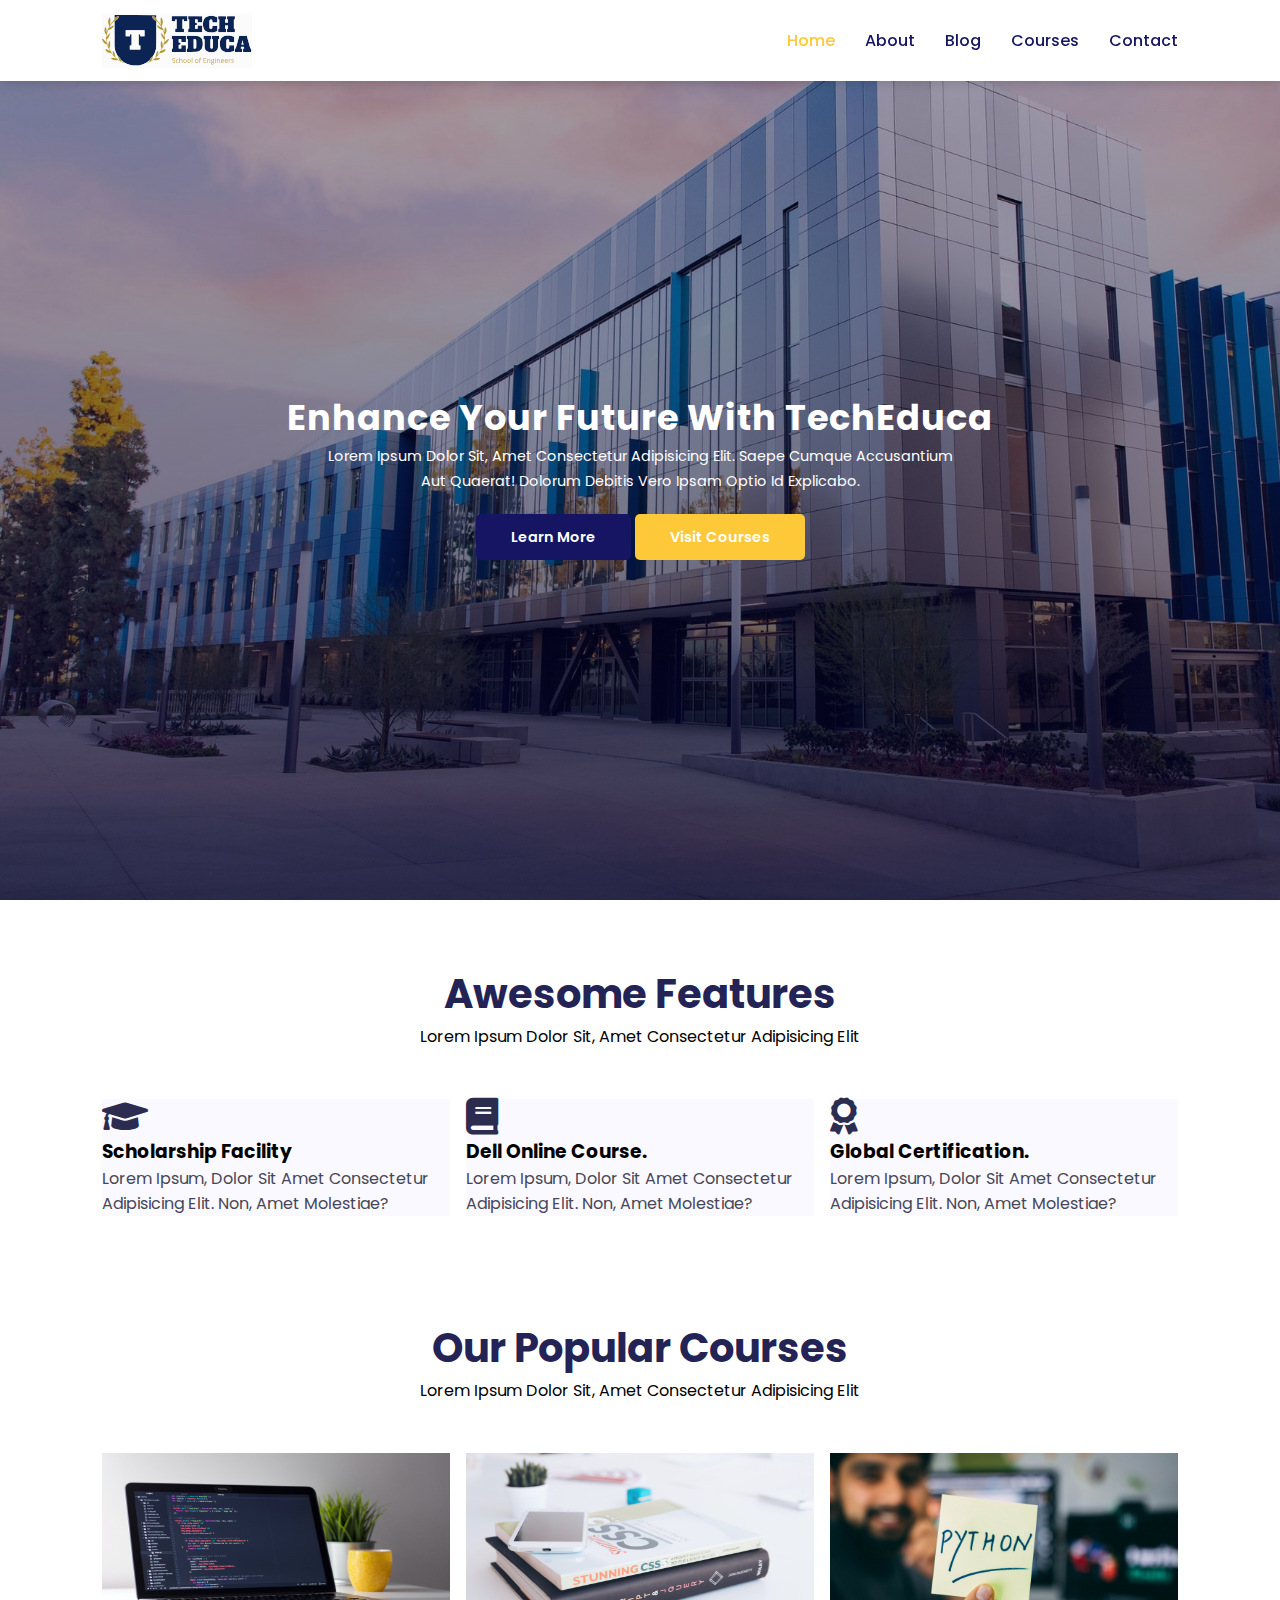
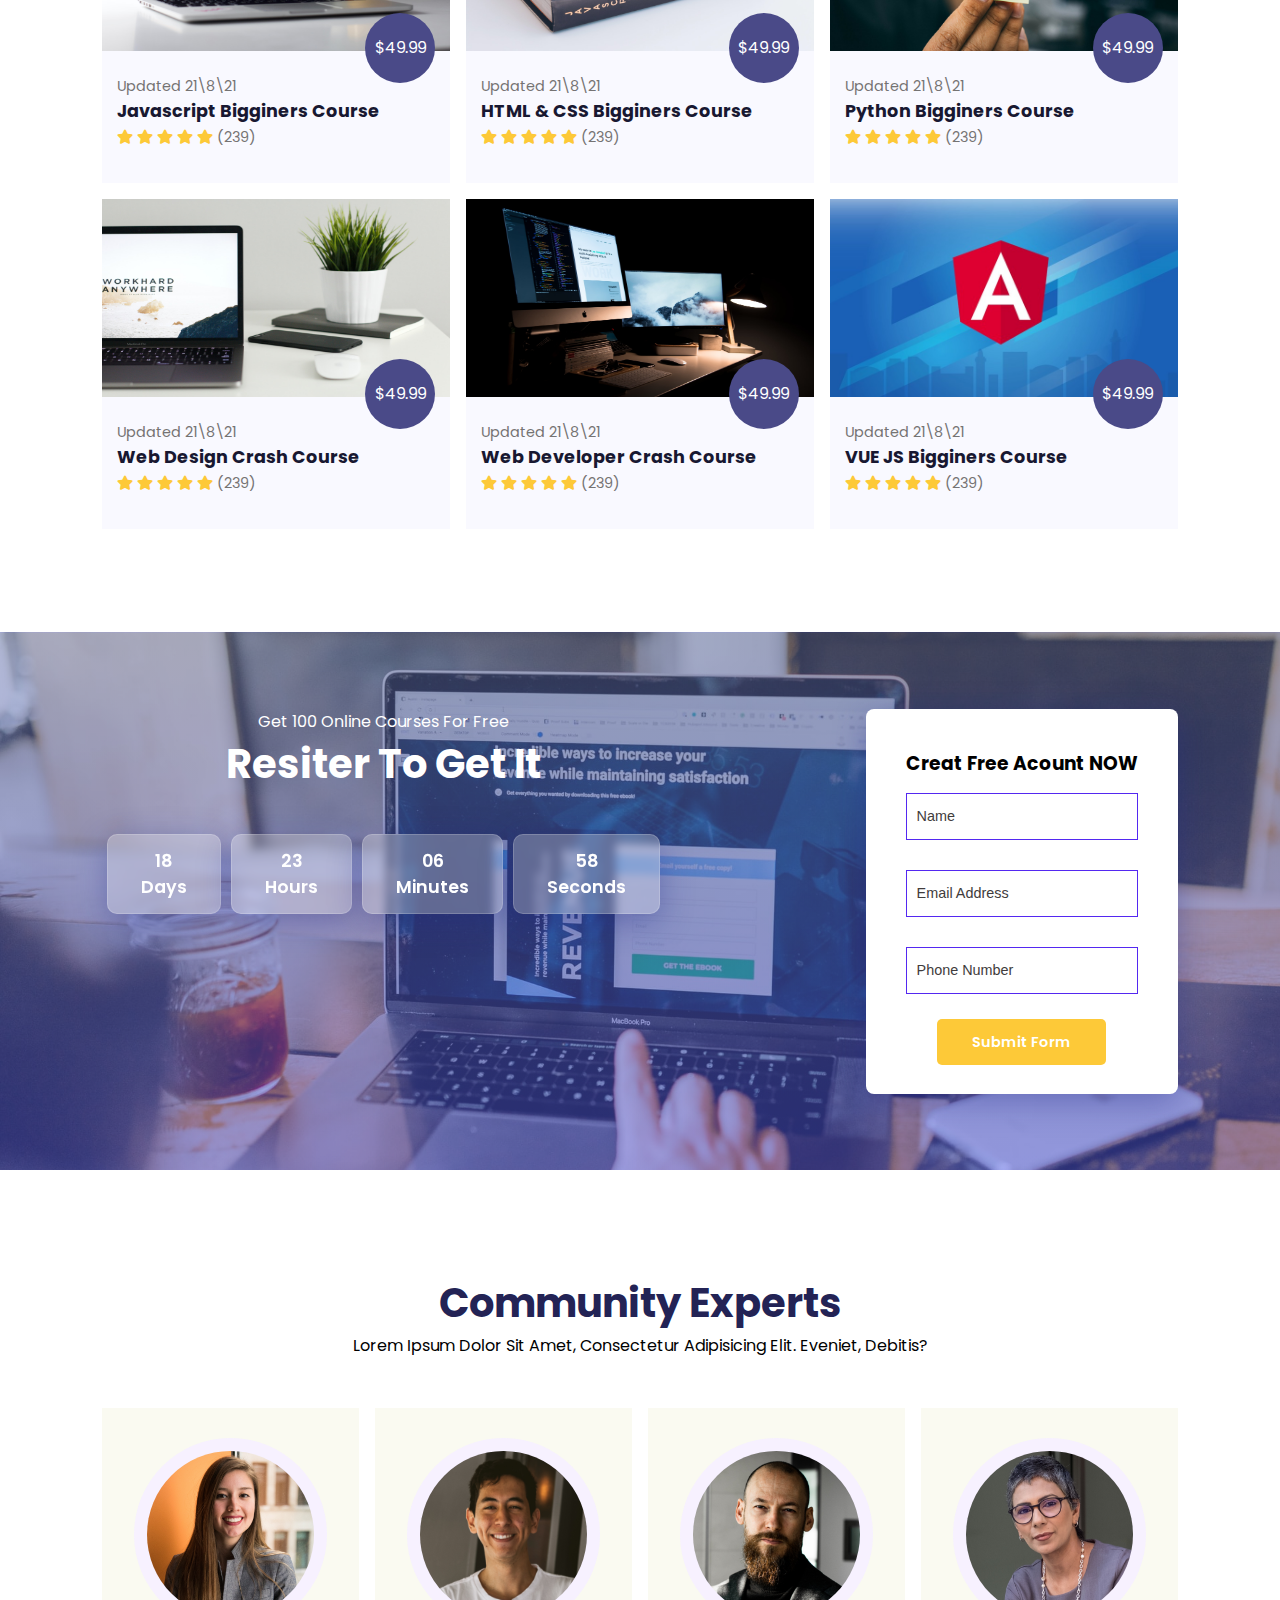
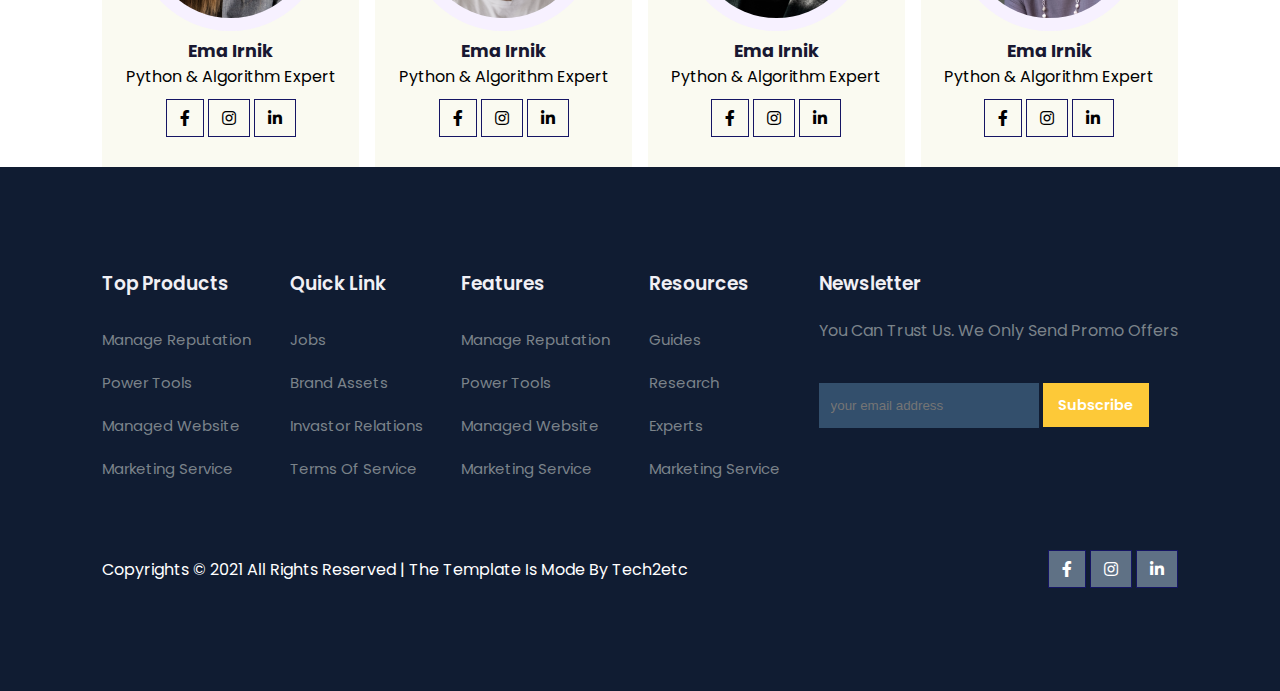
<file: index.html>
<!DOCTYPE html>
<html lang="en">

<head>
    <meta charset="UTF-8">
    <meta http-equiv="X-UA-Compatible" content="IE=edge">
    <meta name="viewport" content="width=device-width, initial-scale=1.0">
    <title>Tech-2 etc Tutorial</title>
    <link rel="stylesheet" href="style.css">
    <link rel="stylesheet" href="https://use.fontawesome.com/releases/v5.15.4/css/all.css" />
    <script src="https://code.jquery.com/jquery-3.7.0.min.js" integrity="sha256-2Pmvv0kuTBOenSvLm6bvfBSSHrUJ+3A7x6P5Ebd07/g=" crossorigin="anonymous"></script>
</head>

<body>
    <nav>
        <img src="images/logo.svg" alt="">
        <div class="navigation">
            <ul>
                <i id="menu-close" class='fas fa-times'></i>
                <li><a class="active" href="index.html">Home</a></li>
                <li><a href="about.html">About</a></li>
                <li><a href="blog.html">Blog</a></li>
                <li><a href="course.html">Courses</a></li>
                <li><a href="contact.html">Contact</a></li>
            </ul>
            <img id="menu-btn" src="images/menu.png" alt="">
        </div>
    </nav>
    <section id="home">
        <h2>Enhance Your Future With TechEduca</h2>
        <P>Lorem ipsum dolor sit, amet consectetur adipisicing elit. Saepe cumque accusantium aut quaerat! Dolorum
            debitis vero ipsam optio id explicabo.</P>
        <div class="btn">
            <a class="blue" href="#">Learn More</a>
            <a class="yellow" href="#">Visit Courses</a>
        </div>

    </section>
    <section id="features">
        <h1>Awesome Features</h1>
        <P>Lorem ipsum dolor sit, amet consectetur adipisicing elit</P>
        <div class="fea-base">
            <div class="fea-box">
                <i class='fas fa-graduation-cap'></i>
                <h3>Scholarship Facility</h3>
                <p>Lorem ipsum, dolor sit amet consectetur adipisicing elit. Non, amet molestiae?</p>
            </div>
            <div class="fea-box">
                <i class='fas fa-book'></i>
                <h3>Dell Online Course.</h3>
                <p>Lorem ipsum, dolor sit amet consectetur adipisicing elit. Non, amet molestiae?</p>
            </div>
            <div class="fea-box">
                <i class='fas fa-award'></i>
                <h3>Global Certification.</h3>
                <p>Lorem ipsum, dolor sit amet consectetur adipisicing elit. Non, amet molestiae?</p>
            </div>
        </div>
    </section>
    <section id="course">
        <h1>our popular courses</h1>
        <P>Lorem ipsum dolor sit, amet consectetur adipisicing elit</P>
        <div class="course-box">
            <div class="courses">
                <img src="images/c1.jpg" alt="">
                <div class="details">
                    <span>updated 21\8\21</span>
                    <h6>javascript bigginers course</h6>
                    <div class="star">
                        <i class='fas fa-star'></i>
                        <i class='fas fa-star'></i>
                        <i class='fas fa-star'></i>
                        <i class='fas fa-star'></i>
                        <i class='fas fa-star'></i>
                        <span>(239)</span>
                    </div>
                </div>
                <div class="cost">
                    $49.99
                </div>
            </div>
            <div class="courses">
                <img src="images/c2.jpg" alt="">
                <div class="details">
                    <span>updated 21\8\21</span>
                    <h6>HTML & CSS bigginers course</h6>
                    <div class="star">
                        <i class='fas fa-star'></i>
                        <i class='fas fa-star'></i>
                        <i class='fas fa-star'></i>
                        <i class='fas fa-star'></i>
                        <i class='fas fa-star'></i>
                        <span>(239)</span>
                    </div>
                </div>
                <div class="cost">
                    $49.99
                </div>
            </div>
            <div class="courses">
                <img src="images/c3.jpg" alt="">
                <div class="details">
                    <span>updated 21\8\21</span>
                    <h6>Python bigginers course</h6>
                    <div class="star">
                        <i class='fas fa-star'></i>
                        <i class='fas fa-star'></i>
                        <i class='fas fa-star'></i>
                        <i class='fas fa-star'></i>
                        <i class='fas fa-star'></i>
                        <span>(239)</span>
                    </div>
                </div>
                <div class="cost">
                    $49.99
                </div>
            </div>
            <div class="courses">
                <img src="images/c4.jpg" alt="">
                <div class="details">
                    <span>updated 21\8\21</span>
                    <h6>Web Design Crash course</h6>
                    <div class="star">
                        <i class='fas fa-star'></i>
                        <i class='fas fa-star'></i>
                        <i class='fas fa-star'></i>
                        <i class='fas fa-star'></i>
                        <i class='fas fa-star'></i>
                        <span>(239)</span>
                    </div>
                </div>
                <div class="cost">
                    $49.99
                </div>
            </div>
            <div class="courses">
                <img src="images/c5.jpg" alt="">
                <div class="details">
                    <span>updated 21\8\21</span>
                    <h6>Web developer crash course</h6>
                    <div class="star">
                        <i class='fas fa-star'></i>
                        <i class='fas fa-star'></i>
                        <i class='fas fa-star'></i>
                        <i class='fas fa-star'></i>
                        <i class='fas fa-star'></i>
                        <span>(239)</span>
                    </div>
                </div>
                <div class="cost">
                    $49.99
                </div>
            </div>
            <div class="courses">
                <img src="images/c6.jpg" alt="">
                <div class="details">
                    <span>updated 21\8\21</span>
                    <h6>VUE JS bigginers course</h6>
                    <div class="star">
                        <i class='fas fa-star'></i>
                        <i class='fas fa-star'></i>
                        <i class='fas fa-star'></i>
                        <i class='fas fa-star'></i>
                        <i class='fas fa-star'></i>
                        <span>(239)</span>
                    </div>
                </div>
                <div class="cost">
                    $49.99
                </div>
            </div>
        </div>
    </section>
    <section id="registration">
        <div class="reminder">
            <p>Get 100 Online Courses For Free</p>
            <h1>Resiter To Get It</h1>
            <div class="time">
                <div class="date">18 <br> days </div>
                <div class="date">23 <br> hours </div>
                <div class="date">06 <br> minutes </div>
                <div class="date">58 <br> seconds </div>
            </div>
        </div>
        <div class="form">
            <h3>Creat Free Acount NOW</h3>
            <input type="text" name="name" id="name" placeholder="Name">
            <input type="email" name="email" id="email" placeholder="Email Address">
            <input type="Phone" name="Phone" id="Phone" placeholder="Phone Number">
            <div class="btn">
                <a class="yellow" href="#">Submit Form</a>
            </div>
        </div>
    </section>
    <section id="experts">
        <h1>Community Experts</h1>
        <p>Lorem ipsum dolor sit amet, consectetur adipisicing elit. Eveniet, debitis?</p>
        <div class="expert-box">
            <div class="profile">
                <img src="images/pro1.webp" alt="">
                <h6>Ema Irnik</h6>
                <p>python & algorithm expert</p>
                <div class="pro-links">
                    <i class='fab fa-facebook-f'></i>
                    <i class='fab fa-instagram'></i>
                    <i class='fab fa-linkedin-in'></i>
                </div>
            </div>
            <div class="profile">
                <img src="images/pro2.webp" alt="">
                <h6>Ema Irnik</h6>
                <p>python & algorithm expert</p>
                <div class="pro-links">
                    <i class='fab fa-facebook-f'></i>
                    <i class='fab fa-instagram'></i>
                    <i class='fab fa-linkedin-in'></i>
                </div>
            </div>
            <div class="profile">
                <img src="images/pro3.webp" alt="">
                <h6>Ema Irnik</h6>
                <p>python & algorithm expert</p>
                <div class="pro-links">
                    <i class='fab fa-facebook-f'></i>
                    <i class='fab fa-instagram'></i>
                    <i class='fab fa-linkedin-in'></i>
                </div>
            </div>
            <div class="profile">
                <img src="images/pro4.webp" alt="">
                <h6>Ema Irnik</h6>
                <p>python & algorithm expert</p>
                <div class="pro-links">
                    <i class='fab fa-facebook-f'></i>
                    <i class='fab fa-instagram'></i>
                    <i class='fab fa-linkedin-in'></i>
                </div>
            </div>
        </div>
    </section>
    <footer>
        <div class="footer-col">
            <h3>Top Products</h3>
            <li>manage reputation</li>
            <li>power tools</li>
            <li>managed website</li>
            <li>marketing service</li>
        </div>
        <div class="footer-col">
            <h3>quick link</h3>
            <li>jobs</li>
            <li>brand assets</li>
            <li>invastor relations</li>
            <li>terms of service</li>
        </div>
        <div class="footer-col">
            <h3>features</h3>
            <li>manage reputation</li>
            <li>power tools</li>
            <li>managed website</li>
            <li>marketing service</li>
        </div>
        <div class="footer-col">
            <h3>resources</h3>
            <li>guides</li>
            <li>research</li>
            <li>experts</li>
            <li>marketing service</li>
        </div>
        <div class="footer-col">
            <h3>newsletter</h3>
            <p>you can trust us. we only send promo offers</p>
            <div class="subscribe">
                <input type="email" placeholder="your email address">
                <a class="yellow" href="#">Subscribe</a>
            </div>
        </div>
        <div class="copyrights">
            <p>copyrights © 2021 all rights reserved | the template is mode by Tech2etc</p>
            <div class="pro-links">
                <i class='fab fa-facebook-f'></i>
                <i class='fab fa-instagram'></i>
                <i class='fab fa-linkedin-in'></i>
            </div>
        </div>
    </footer>

    <script>
         $('#menu-btn').click(function() {
            $('nav .navigation ul').addClass('active')
        });
        $('#menu-close').click(function() {
            $('nav .navigation ul').removeClass('active')
        });
    </script>
</body>

</html>
</file>
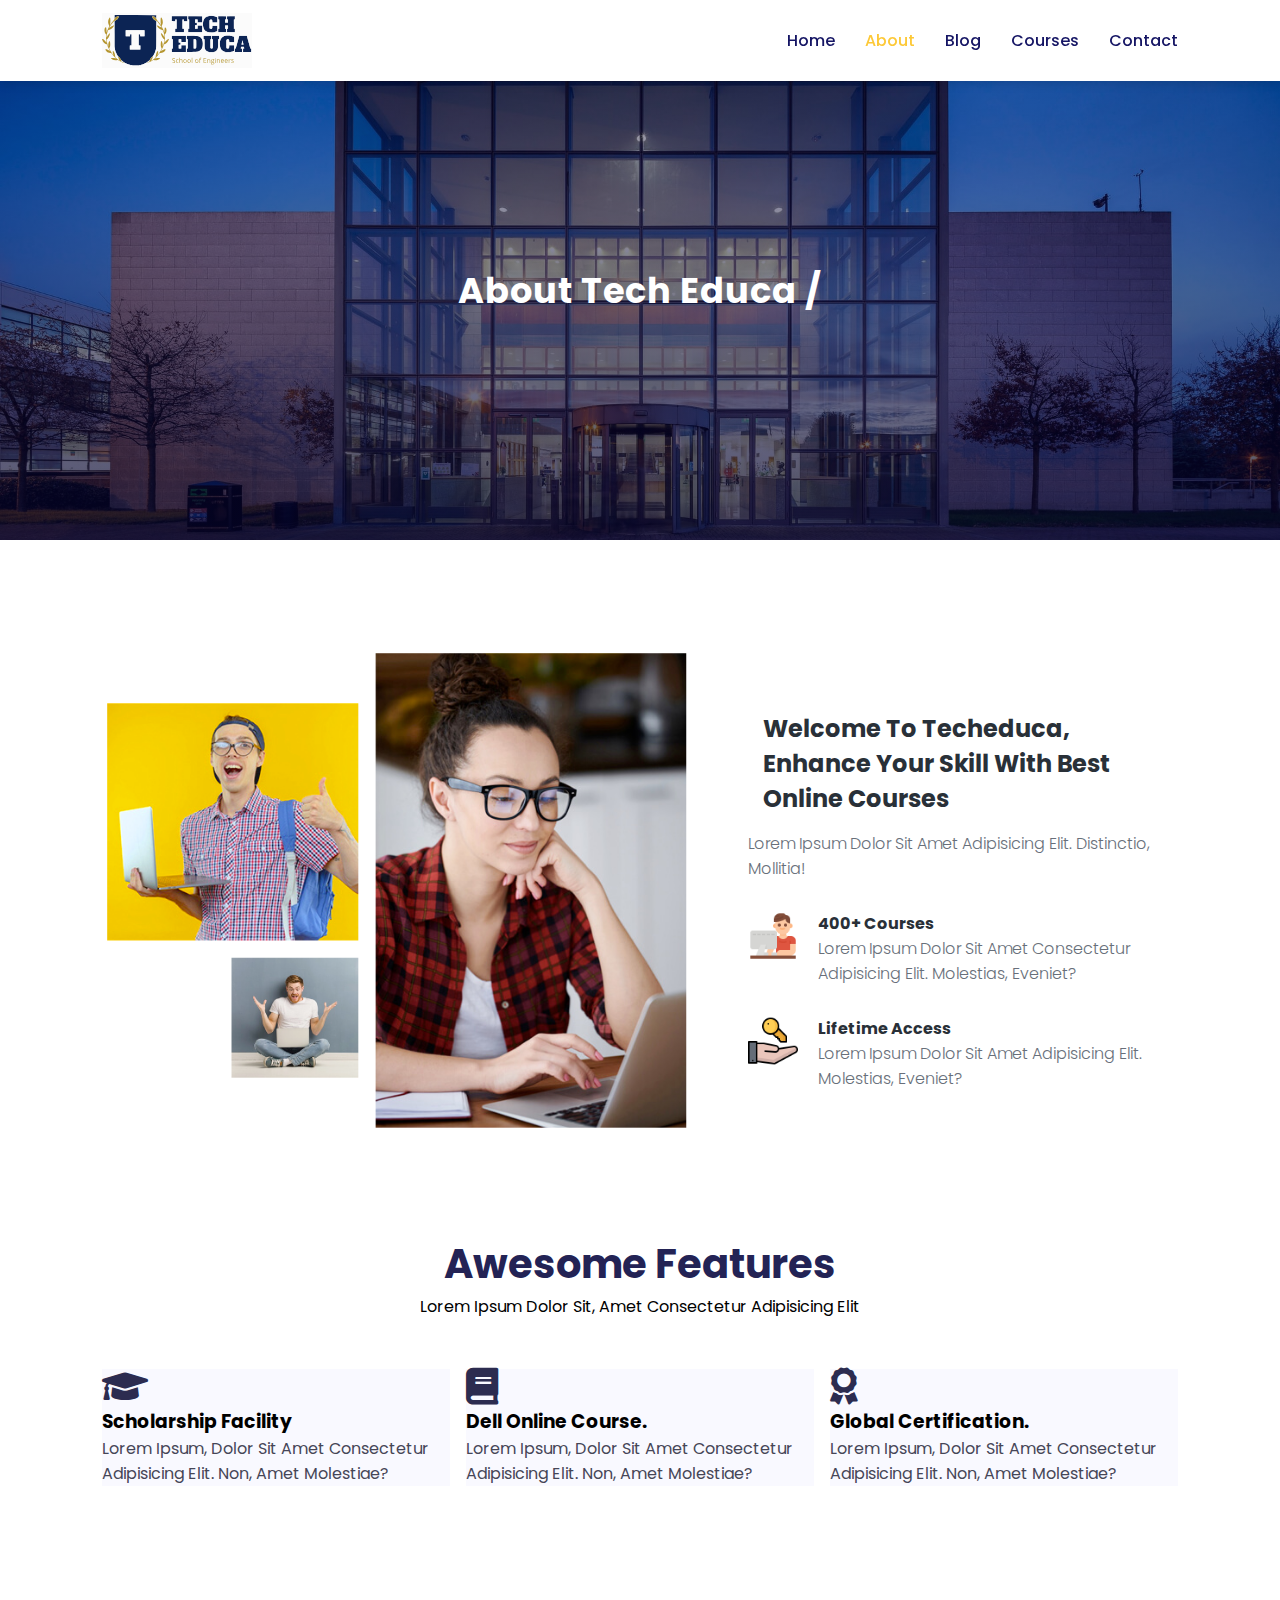
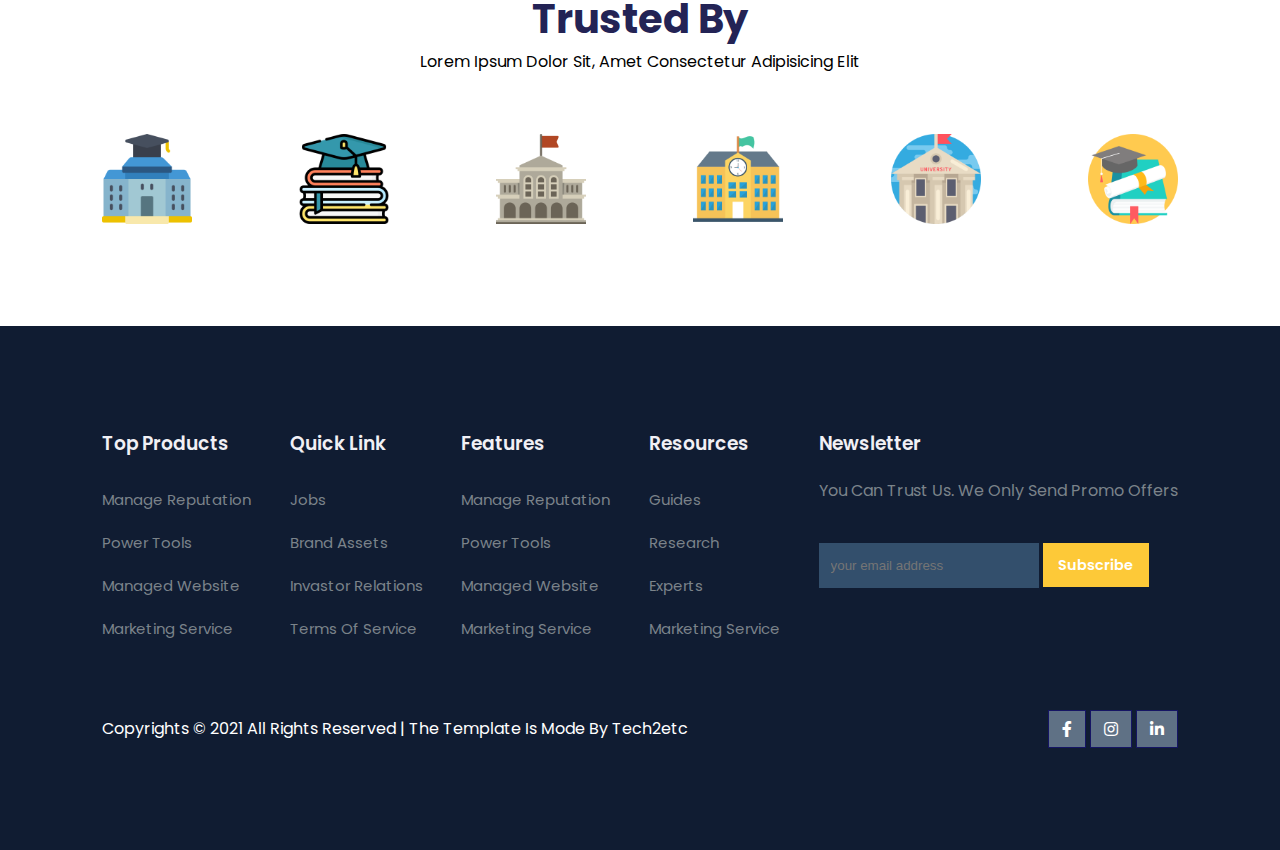
<file: about.html>
<!DOCTYPE html>
<html lang="en">

<head>
    <meta charset="UTF-8">
    <meta http-equiv="X-UA-Compatible" content="IE=edge">
    <meta name="viewport" content="width=device-width, initial-scale=1.0">
    <title>Tech-2 etc Tutorial</title>
    <link rel="stylesheet" href="style.css">
    <link rel="stylesheet" href="https://use.fontawesome.com/releases/v5.15.4/css/all.css" />
    <script src="https://code.jquery.com/jquery-3.7.0.min.js"
        integrity="sha256-2Pmvv0kuTBOenSvLm6bvfBSSHrUJ+3A7x6P5Ebd07/g=" crossorigin="anonymous"></script>
</head>

<body>
    <nav>
        <img src="images/logo.svg" alt="">
        <div class="navigation">
            <ul>
                <i id="menu-close" class='fas fa-times'></i>
                <li><a href="index.html">Home</a></li>
                <li><a class="active" href="about.html">About</a></li>
                <li><a href="blog.html">Blog</a></li>
                <li><a href="course.html">Courses</a></li>
                <li><a href="contact.html">Contact</a></li>
            </ul>
            <img id="menu-btn" src="images/menu.png" alt="">
        </div>
    </nav>
    <section id="about-home">
        <h2>About Tech Educa /</h2>
    </section>
    <section id="about-container">
        <div class="about-img">
            <img src="images/a.png" alt="">
        </div>
        <div class="about-text">
            <h2>welcome to techeduca, enhance your skill with best online courses</h2>
            <p>Lorem ipsum dolor sit amet adipisicing elit. Distinctio, mollitia!</p>
            <div class="about-fe">
                <img src="images/fe1.png" alt="">
                <div class="fe-text">
                    <h5>400+ courses</h5>
                    <p>Lorem ipsum dolor sit amet consectetur adipisicing elit. Molestias, eveniet?<p>
                </div>
            </div>
            <div class="about-fe">
                <img src="images/fe2.png" alt="">
                <div class="fe-text">
                    <h5>Lifetime access</h5>
                    <p>Lorem ipsum dolor sit amet adipisicing elit. Molestias, eveniet?<p>
                </div>
            </div>
        </div>
    </section>
    <section id="features">
        <h1>Awesome Features</h1>
        <P>Lorem ipsum dolor sit, amet consectetur adipisicing elit</P>
        <div class="fea-base">
            <div class="fea-box">
                <i class='fas fa-graduation-cap'></i>
                <h3>Scholarship Facility</h3>
                <p>Lorem ipsum, dolor sit amet consectetur adipisicing elit. Non, amet molestiae?</p>
            </div>
            <div class="fea-box">
                <i class='fas fa-book'></i>
                <h3>Dell Online Course.</h3>
                <p>Lorem ipsum, dolor sit amet consectetur adipisicing elit. Non, amet molestiae?</p>
            </div>
            <div class="fea-box">
                <i class='fas fa-award'></i>
                <h3>Global Certification.</h3>
                <p>Lorem ipsum, dolor sit amet consectetur adipisicing elit. Non, amet molestiae?</p>
            </div>
        </div>
    </section>
    <section id="trust">
        <h1>Trusted By</h1>
        <P>Lorem ipsum dolor sit, amet consectetur adipisicing elit</P>
        <div class="trust-img">
            <img src="images/trust (1).png" alt="">
            <img src="images/trust (2).png" alt="">
            <img src="images/trust (3).png" alt="">
            <img src="images/trust (4).png" alt="">
            <img src="images/trust (5).png" alt="">
            <img src="images/trust (6).png" alt="">
        </div>
    </section>
    <footer>
        <div class="footer-col">
            <h3>Top Products</h3>
            <li>manage reputation</li>
            <li>power tools</li>
            <li>managed website</li>
            <li>marketing service</li>
        </div>
        <div class="footer-col">
            <h3>quick link</h3>
            <li>jobs</li>
            <li>brand assets</li>
            <li>invastor relations</li>
            <li>terms of service</li>
        </div>
        <div class="footer-col">
            <h3>features</h3>
            <li>manage reputation</li>
            <li>power tools</li>
            <li>managed website</li>
            <li>marketing service</li>
        </div>
        <div class="footer-col">
            <h3>resources</h3>
            <li>guides</li>
            <li>research</li>
            <li>experts</li>
            <li>marketing service</li>
        </div>
        <div class="footer-col">
            <h3>newsletter</h3>
            <p>you can trust us. we only send promo offers</p>
            <div class="subscribe">
                <input type="email" placeholder="your email address">
                <a class="yellow" href="#">Subscribe</a>
            </div>
        </div>
        <div class="copyrights">
            <p>copyrights © 2021 all rights reserved | the template is mode by Tech2etc</p>
            <div class="pro-links">
                <i class='fab fa-facebook-f'></i>
                <i class='fab fa-instagram'></i>
                <i class='fab fa-linkedin-in'></i>
            </div>
        </div>
    </footer>

    <script>
        $('#menu-btn').click(function () {
            $('nav .navigation ul').addClass('active')
        });
        $('#menu-close').click(function () {
            $('nav .navigation ul').removeClass('active')
        });
    </script>
</body>

</html>
</file>
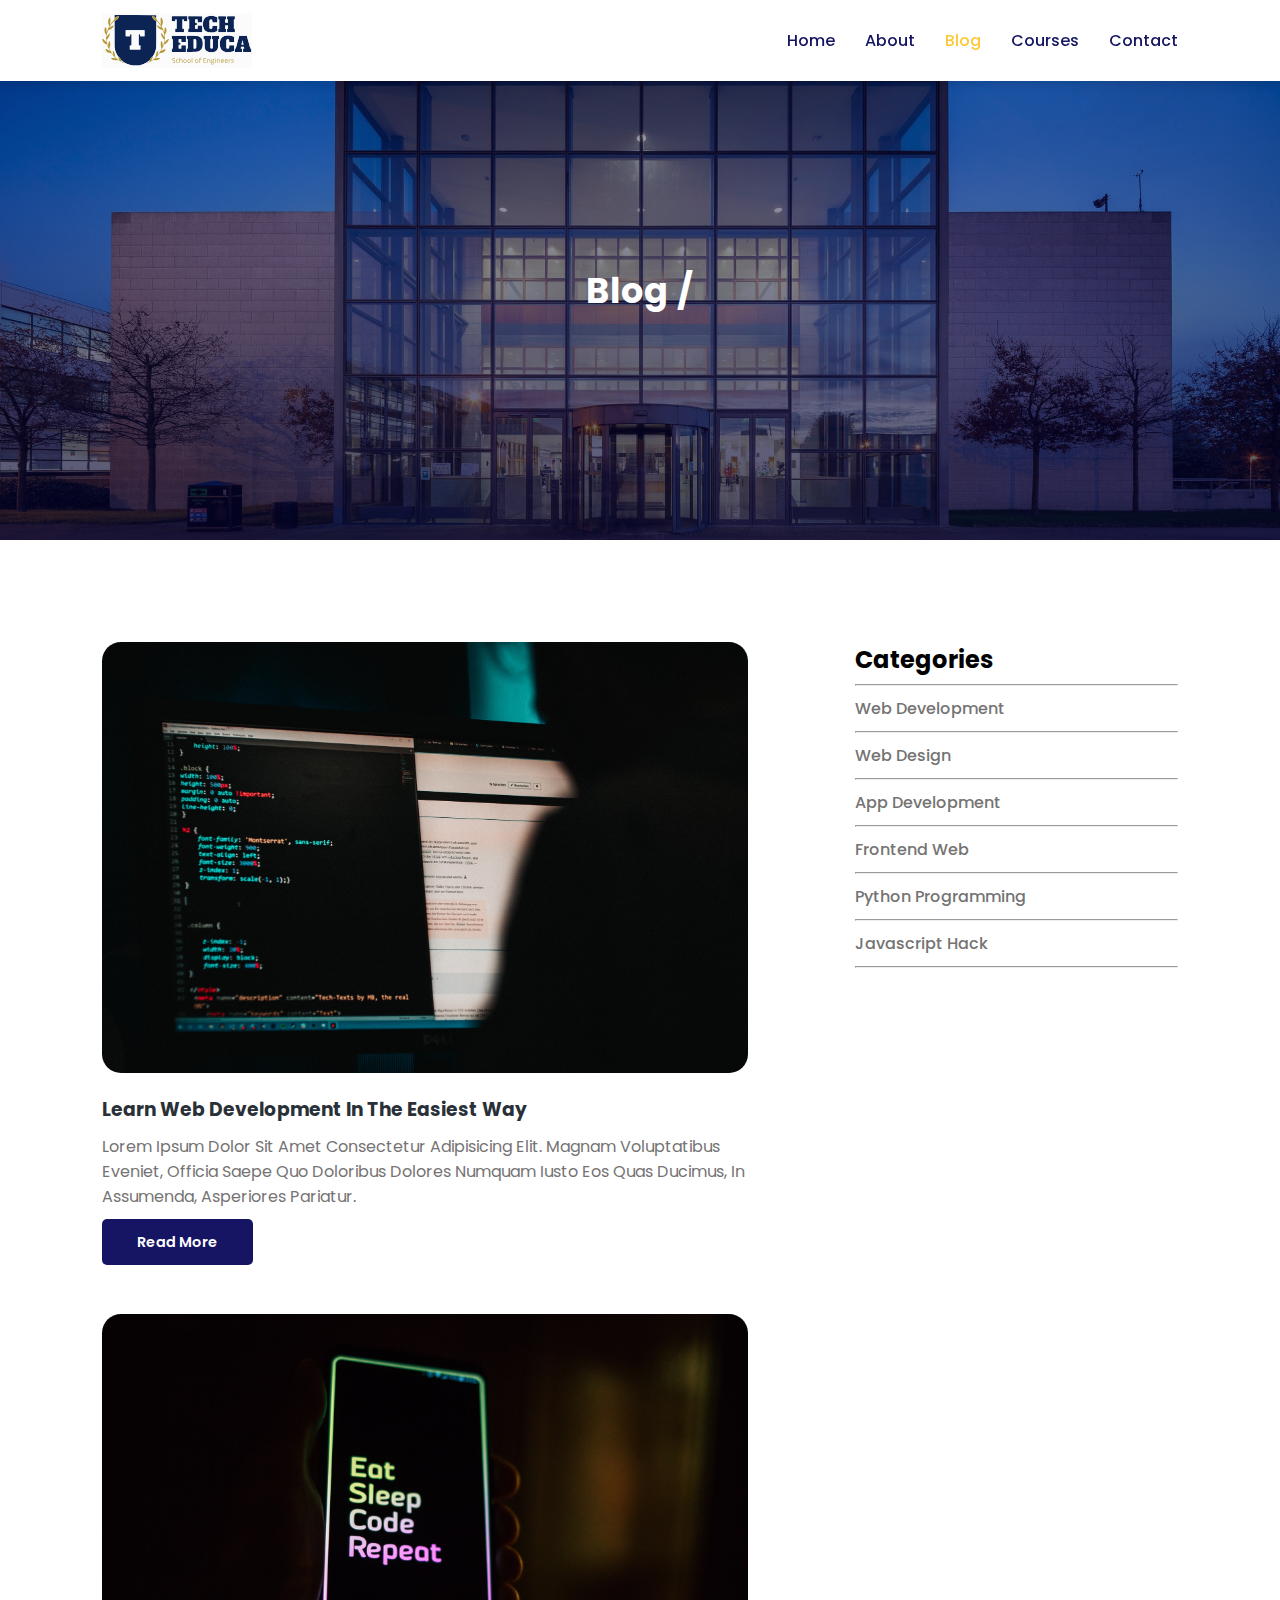
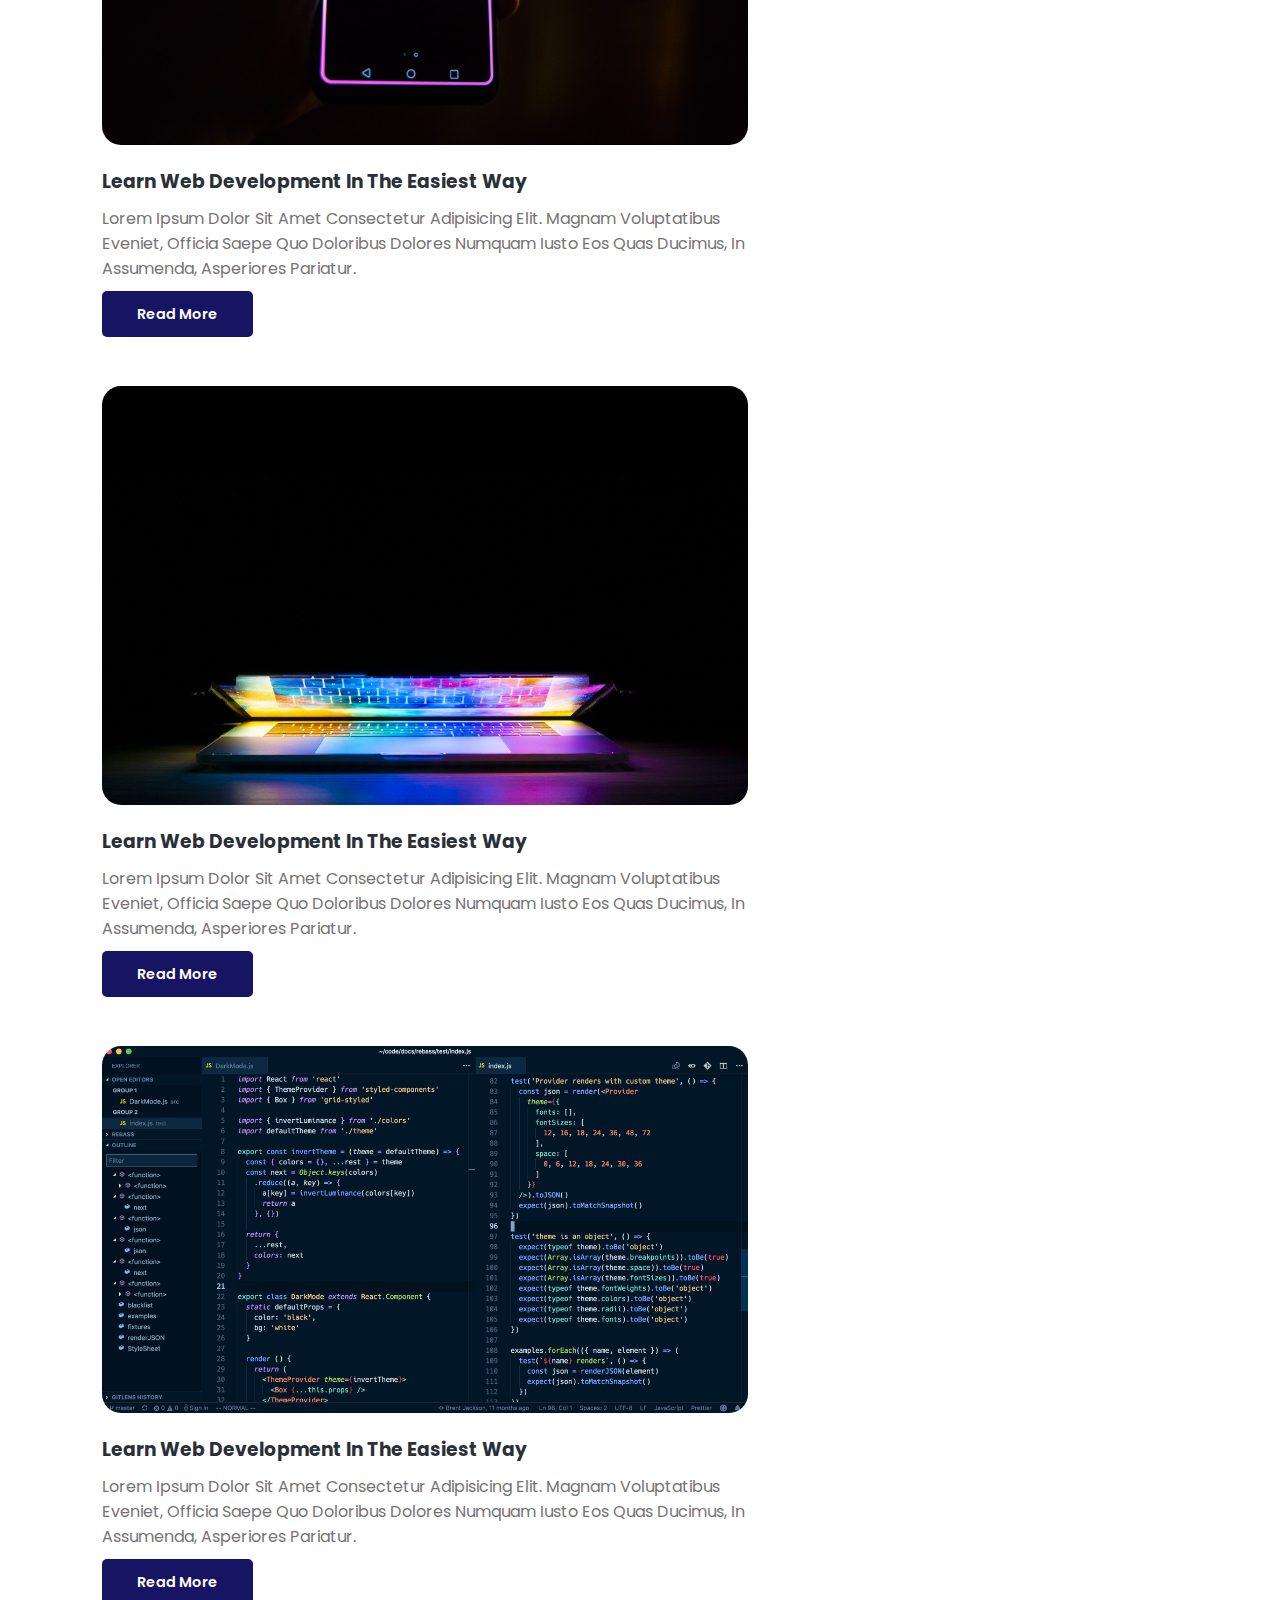
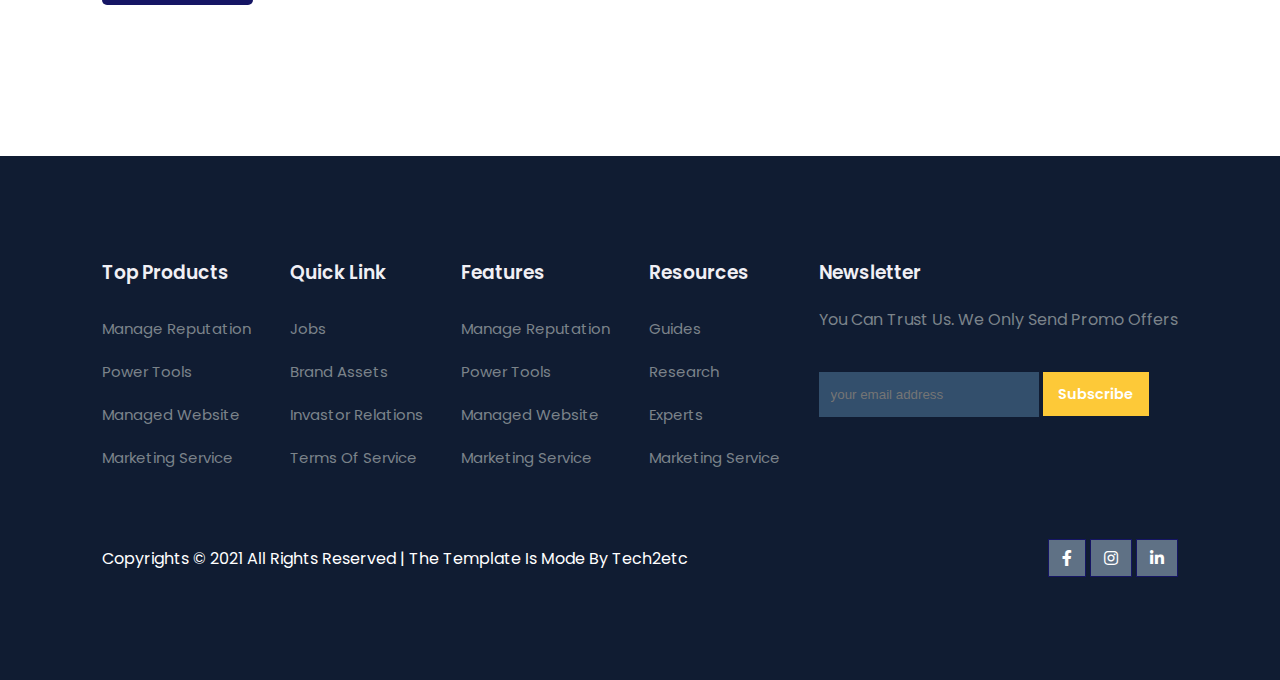
<file: blog.html>
<!DOCTYPE html>
<html lang="en">

<head>
    <meta charset="UTF-8">
    <meta http-equiv="X-UA-Compatible" content="IE=edge">
    <meta name="viewport" content="width=device-width, initial-scale=1.0">
    <title>Tech-2 etc Tutorial</title>
    <link rel="stylesheet" href="style.css">
    <link rel="stylesheet" href="https://use.fontawesome.com/releases/v5.15.4/css/all.css" />
    <script src="https://code.jquery.com/jquery-3.7.0.min.js"
        integrity="sha256-2Pmvv0kuTBOenSvLm6bvfBSSHrUJ+3A7x6P5Ebd07/g=" crossorigin="anonymous"></script>
</head>

<body>
    <nav>
        <img src="images/logo.svg" alt="">
        <div class="navigation">
            <ul>
                <i id="menu-close" class='fas fa-times'></i>
                <li><a href="index.html">Home</a></li>
                <li><a href="about.html">About</a></li>
                <li><a class="active" href="blog.html">Blog</a></li>
                <li><a href="course.html">Courses</a></li>
                <li><a href="contact.html">Contact</a></li>
            </ul>
            <img id="menu-btn" src="images/menu.png" alt="">
        </div>
    </nav>
    <section id="about-home">
        <h2>Blog /</h2>
    </section>
    <section id="blog-container">
        <div class="blogs">
            <div class="post">
                <img src="images/b1.jpg" alt="">
                <h3>learn web development in the easiest way</h3>
                <p>Lorem ipsum dolor sit amet consectetur adipisicing elit. Magnam voluptatibus eveniet, officia saepe quo doloribus dolores numquam iusto eos quas ducimus, in assumenda, asperiores pariatur.</p>
                <a href="post.html">Read More</a>
            </div>
            <div class="post">
                <img src="images/b2.jpg" alt="">
                <h3>learn web development in the easiest way</h3>
                <p>Lorem ipsum dolor sit amet consectetur adipisicing elit. Magnam voluptatibus eveniet, officia saepe quo doloribus dolores numquam iusto eos quas ducimus, in assumenda, asperiores pariatur.</p>
                <a href="#">Read More</a>
            </div>
            <div class="post">
                <img src="images/b3.jpg" alt="">
                <h3>learn web development in the easiest way</h3>
                <p>Lorem ipsum dolor sit amet consectetur adipisicing elit. Magnam voluptatibus eveniet, officia saepe quo doloribus dolores numquam iusto eos quas ducimus, in assumenda, asperiores pariatur.</p>
                <a href="#">Read More</a>
            </div>
            <div class="post">
                <img src="images/b4.png" alt="">
                <h3>learn web development in the easiest way</h3>
                <p>Lorem ipsum dolor sit amet consectetur adipisicing elit. Magnam voluptatibus eveniet, officia saepe quo doloribus dolores numquam iusto eos quas ducimus, in assumenda, asperiores pariatur.</p>
                <a href="#">Read More</a>
            </div>
        </div>
        <div class="cate">
            <h2>categories</h2>
            <hr>
            <a href="#">web development</a>
            <hr>
            <a href="#">web design</a>
            <hr>
            <a href="#">app development</a>
            <hr>
            <a href="#">frontend web</a>
            <hr>
            <a href="#">python programming</a>
            <hr>
            <a href="#">javascript hack</a>
            <hr>
        </div>
    </section>
    <footer>
        <div class="footer-col">
            <h3>Top Products</h3>
            <li>manage reputation</li>
            <li>power tools</li>
            <li>managed website</li>
            <li>marketing service</li>
        </div>
        <div class="footer-col">
            <h3>quick link</h3>
            <li>jobs</li>
            <li>brand assets</li>
            <li>invastor relations</li>
            <li>terms of service</li>
        </div>
        <div class="footer-col">
            <h3>features</h3>
            <li>manage reputation</li>
            <li>power tools</li>
            <li>managed website</li>
            <li>marketing service</li>
        </div>
        <div class="footer-col">
            <h3>resources</h3>
            <li>guides</li>
            <li>research</li>
            <li>experts</li>
            <li>marketing service</li>
        </div>
        <div class="footer-col">
            <h3>newsletter</h3>
            <p>you can trust us. we only send promo offers</p>
            <div class="subscribe">
                <input type="email" placeholder="your email address">
                <a class="yellow" href="#">Subscribe</a>
            </div>
        </div>
        <div class="copyrights">
            <p>copyrights © 2021 all rights reserved | the template is mode by Tech2etc</p>
            <div class="pro-links">
                <i class='fab fa-facebook-f'></i>
                <i class='fab fa-instagram'></i>
                <i class='fab fa-linkedin-in'></i>
            </div>
        </div>
    </footer>

    <script>
        $('#menu-btn').click(function () {
            $('nav .navigation ul').addClass('active')
        });
        $('#menu-close').click(function () {
            $('nav .navigation ul').removeClass('active')
        });
    </script>
</body>

</html>
</file>
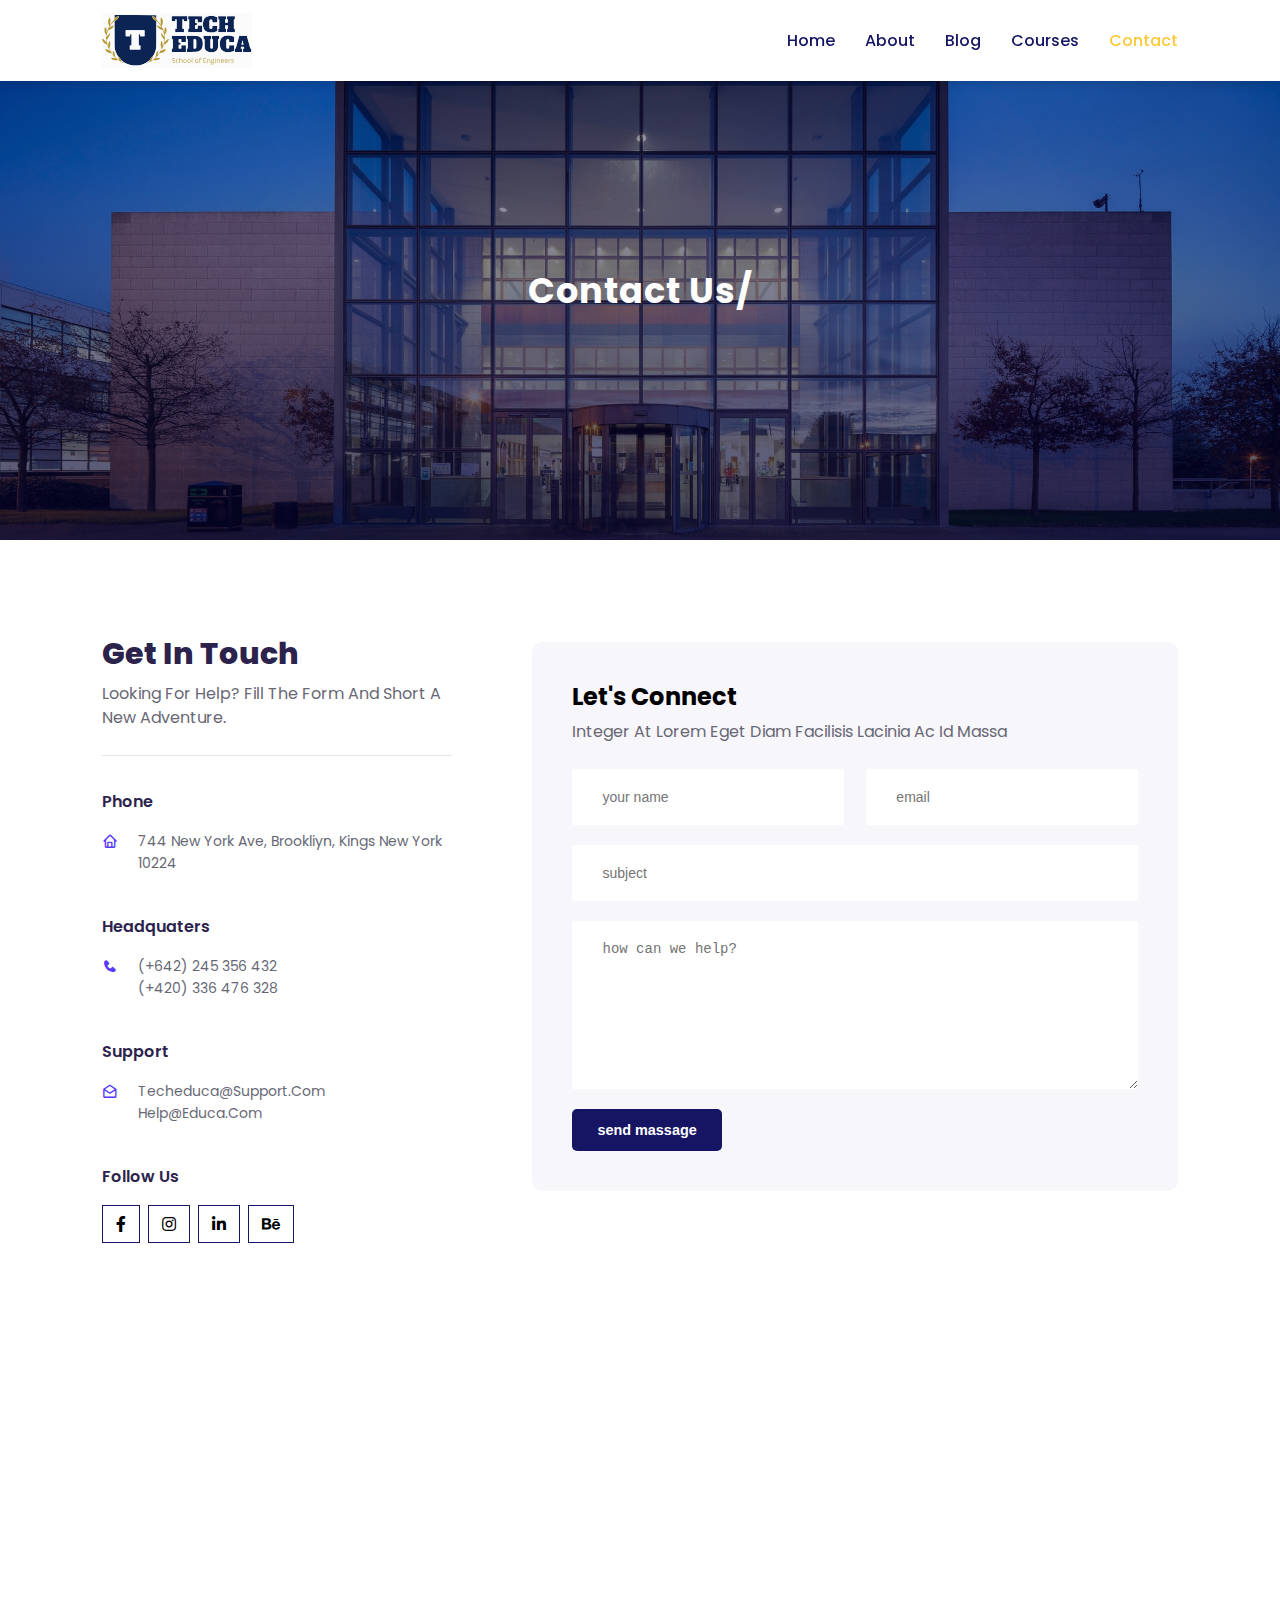
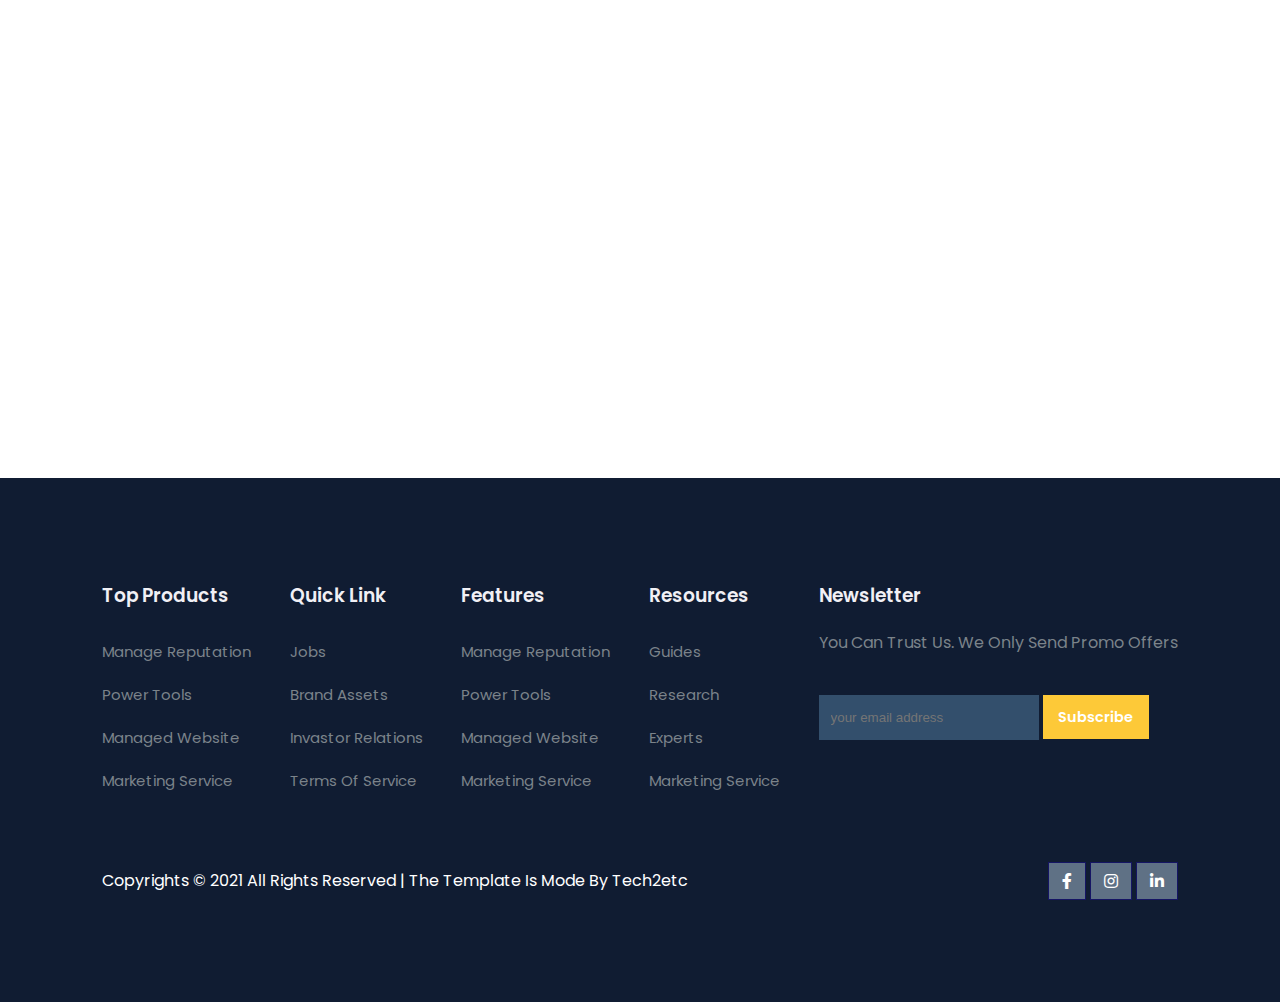
<file: contact.html>
<html lang="en">
<!DOCTYPE html>
<html lang="en">

<head>
    <meta charset="UTF-8">
    <meta http-equiv="X-UA-Compatible" content="IE=edge">
    <meta name="viewport" content="width=device-width, initial-scale=1.0">
    <title>Tech-2 etc Tutorial</title>
    <link rel="stylesheet" href="style.css">
    <link rel="stylesheet" href="https://use.fontawesome.com/releases/v5.15.4/css/all.css" />
    <link rel="stylesheet" href="https://unpkg.com/boxicons@latest/css/boxicons.min.css">
    <script src="https://code.jquery.com/jquery-3.7.0.min.js"
        integrity="sha256-2Pmvv0kuTBOenSvLm6bvfBSSHrUJ+3A7x6P5Ebd07/g=" crossorigin="anonymous"></script>
</head>

<body>
    <nav>
        <img src="images/logo.svg" alt="">
        <div class="navigation">
            <ul>
                <i id="menu-close" class='fas fa-times'></i>
                <li><a href="index.html">Home</a></li>
                <li><a href="about.html">About</a></li>
                <li><a href="blog.html">Blog</a></li>
                <li><a href="course.html">Courses</a></li>
                <li><a class="active" href="contact.html">Contact</a></li>
            </ul>
            <img id="menu-btn" src="images/menu.png" alt="">
        </div>
    </nav>
    <section id="about-home">
        <h2>Contact Us/</h2>
    </section>
    <section id="contact">
        <div class="getin">
            <h2>get in touch</h2>
            <p>looking for help? fill the form and short a new adventure.</p>
            <div class="getin-details">
                <h3>phone</h3>
                <div>
                    <i class='bx bx-home get'></i>
                    <p>744 new york ave, brookliyn, kings new york 10224</p>
                </div>
                <h3>headquaters</h3>
                <div>
                    <i class='bx bxs-phone get'></i>
                    <p>(+642) 245 356 432 <br> (+420) 336 476 328</p>
                </div>
                <h3>support</h3>
                <div>
                    <i class='bx bx-envelope-open get'></i>
                    <p>techeduca@support.com <br> help@educa.com</p>
                </div>
                <h3>follow us</h3>
                <div class="pro-links">
                    <i class='fab fa-facebook-f'></i>
                    <i class='fab fa-instagram'></i>
                    <i class='fab fa-linkedin-in'></i>
                    <i class='fab fa-behance'></i>
                </div>
            </div>
        </div>
        <div class="form">
            <h4>let's connect</h4>
            <p>integer at lorem eget diam facilisis lacinia ac id massa</p>
            <div class="form-row">
                <input type="text" placeholder="your name">
                <input type="email" placeholder="email">
            </div>
            <div class="form-col">
                <input type="text" placeholder="subject">
            </div>
            <div class="form-col">
                <textarea name="" id="" cols="30" rows="8" placeholder="how can we help?"></textarea>
            </div>
            <div class="form-col">
                <button>send massage</button>
            </div>
        </div>
    </section>
    <section id="map">
        <iframe src="https://www.google.com/maps/embed?pb=!1m18!1m12!1m3!1d115548.15439328796!2d75.76454708247134!3d25.173535354832243!2m3!1f0!2f0!3f0!3m2!1i1024!2i768!4f13.1!3m3!1m2!1s0x396f9b30c41bb44d%3A0x5f5c103200045588!2sKota%2C%20Rajasthan!5e0!3m2!1sen!2sin!4v1684158767476!5m2!1sen!2sin" style="border:0;" allowfullscreen="" loading="lazy" referrerpolicy="no-referrer-when-downgrade"></iframe>
    </section>
    <footer>
        <div class="footer-col">
            <h3>Top Products</h3>
            <li>manage reputation</li>
            <li>power tools</li>
            <li>managed website</li>
            <li>marketing service</li>
        </div>
        <div class="footer-col">
            <h3>quick link</h3>
            <li>jobs</li>
            <li>brand assets</li>
            <li>invastor relations</li>
            <li>terms of service</li>
        </div>
        <div class="footer-col">
            <h3>features</h3>
            <li>manage reputation</li>
            <li>power tools</li>
            <li>managed website</li>
            <li>marketing service</li>
        </div>
        <div class="footer-col">
            <h3>resources</h3>
            <li>guides</li>
            <li>research</li>
            <li>experts</li>
            <li>marketing service</li>
        </div>
        <div class="footer-col">
            <h3>newsletter</h3>
            <p>you can trust us. we only send promo offers</p>
            <div class="subscribe">
                <input type="email" placeholder="your email address">
                <a class="yellow" href="#">Subscribe</a>
            </div>
        </div>
        <div class="copyrights">
            <p>copyrights © 2021 all rights reserved | the template is mode by Tech2etc</p>
            <div class="pro-links">
                <i class='fab fa-facebook-f'></i>
                <i class='fab fa-instagram'></i>
                <i class='fab fa-linkedin-in'></i>
            </div>
        </div>
    </footer>

    <script>
        $('#menu-btn').click(function () {
            $('nav .navigation ul').addClass('active')
        });
        $('#menu-close').click(function () {
            $('nav .navigation ul').removeClass('active')
        });
    </script>
</body>

</html>
</file>
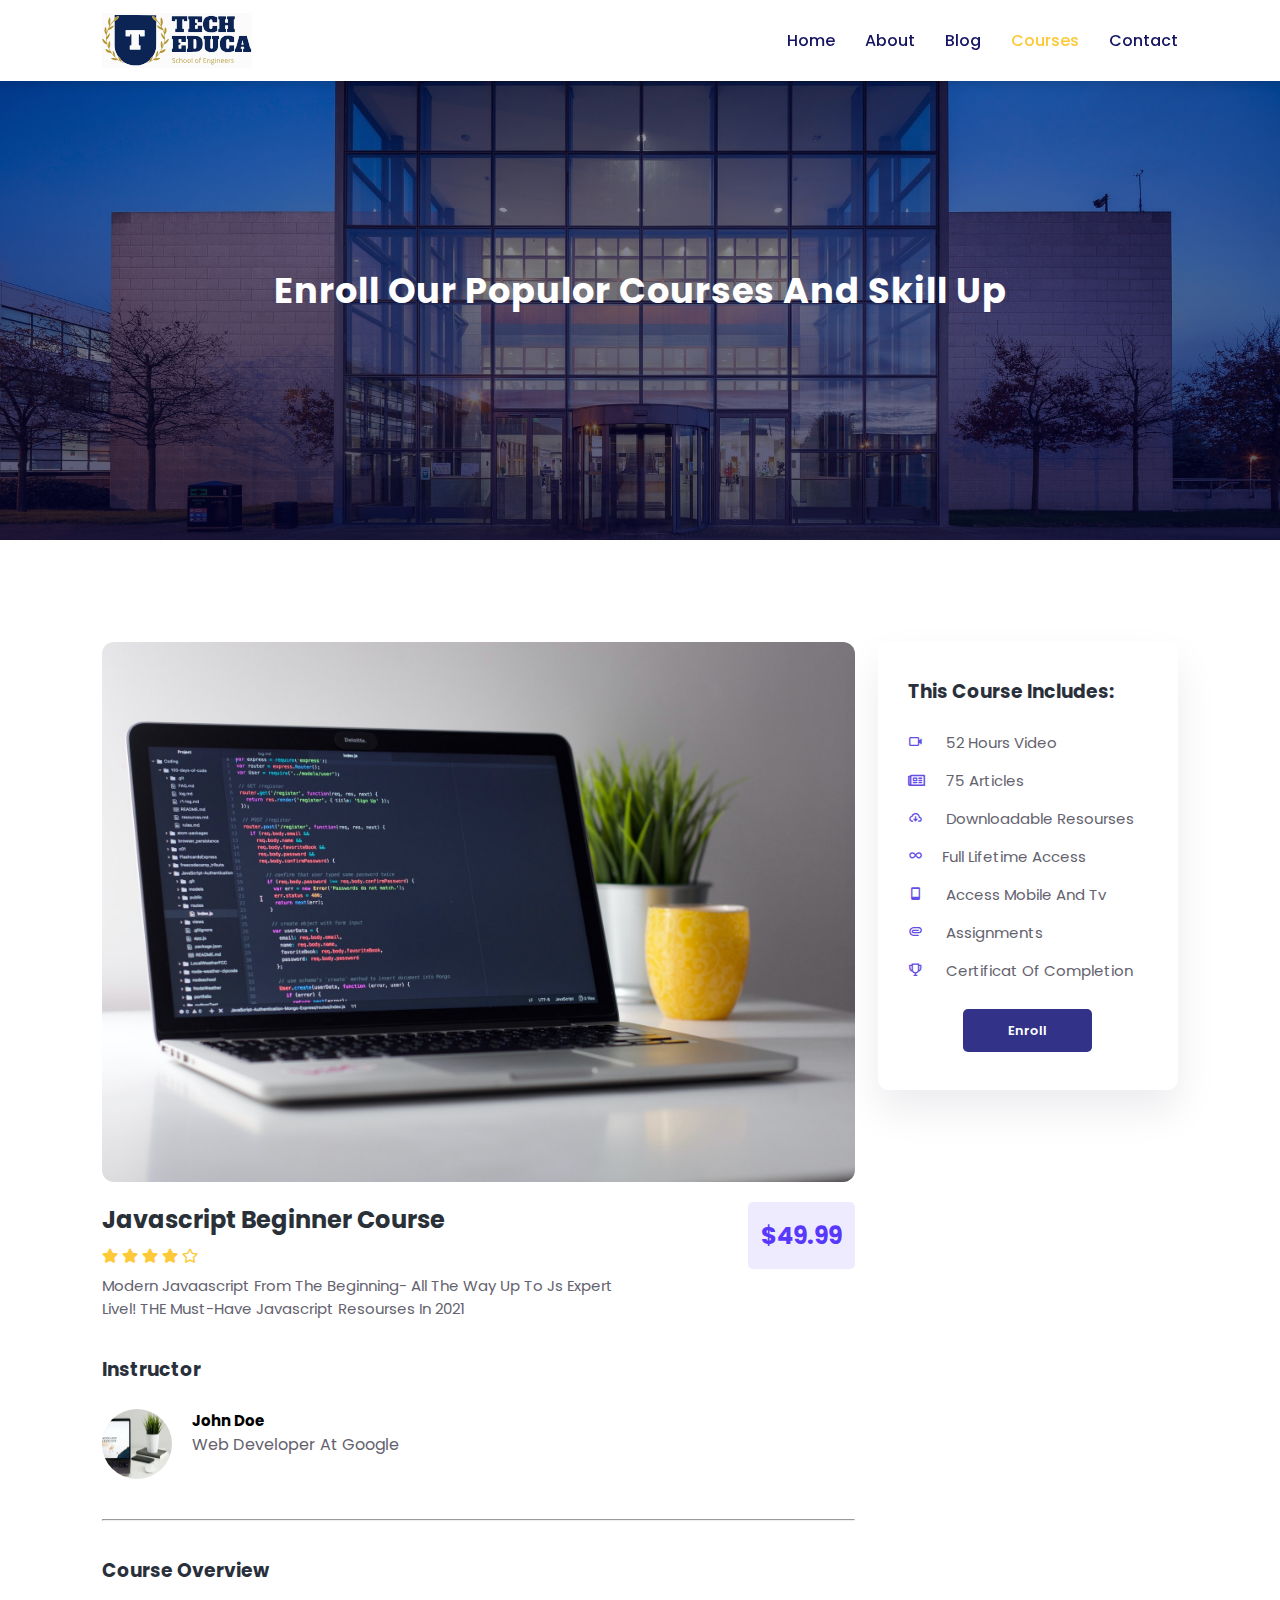
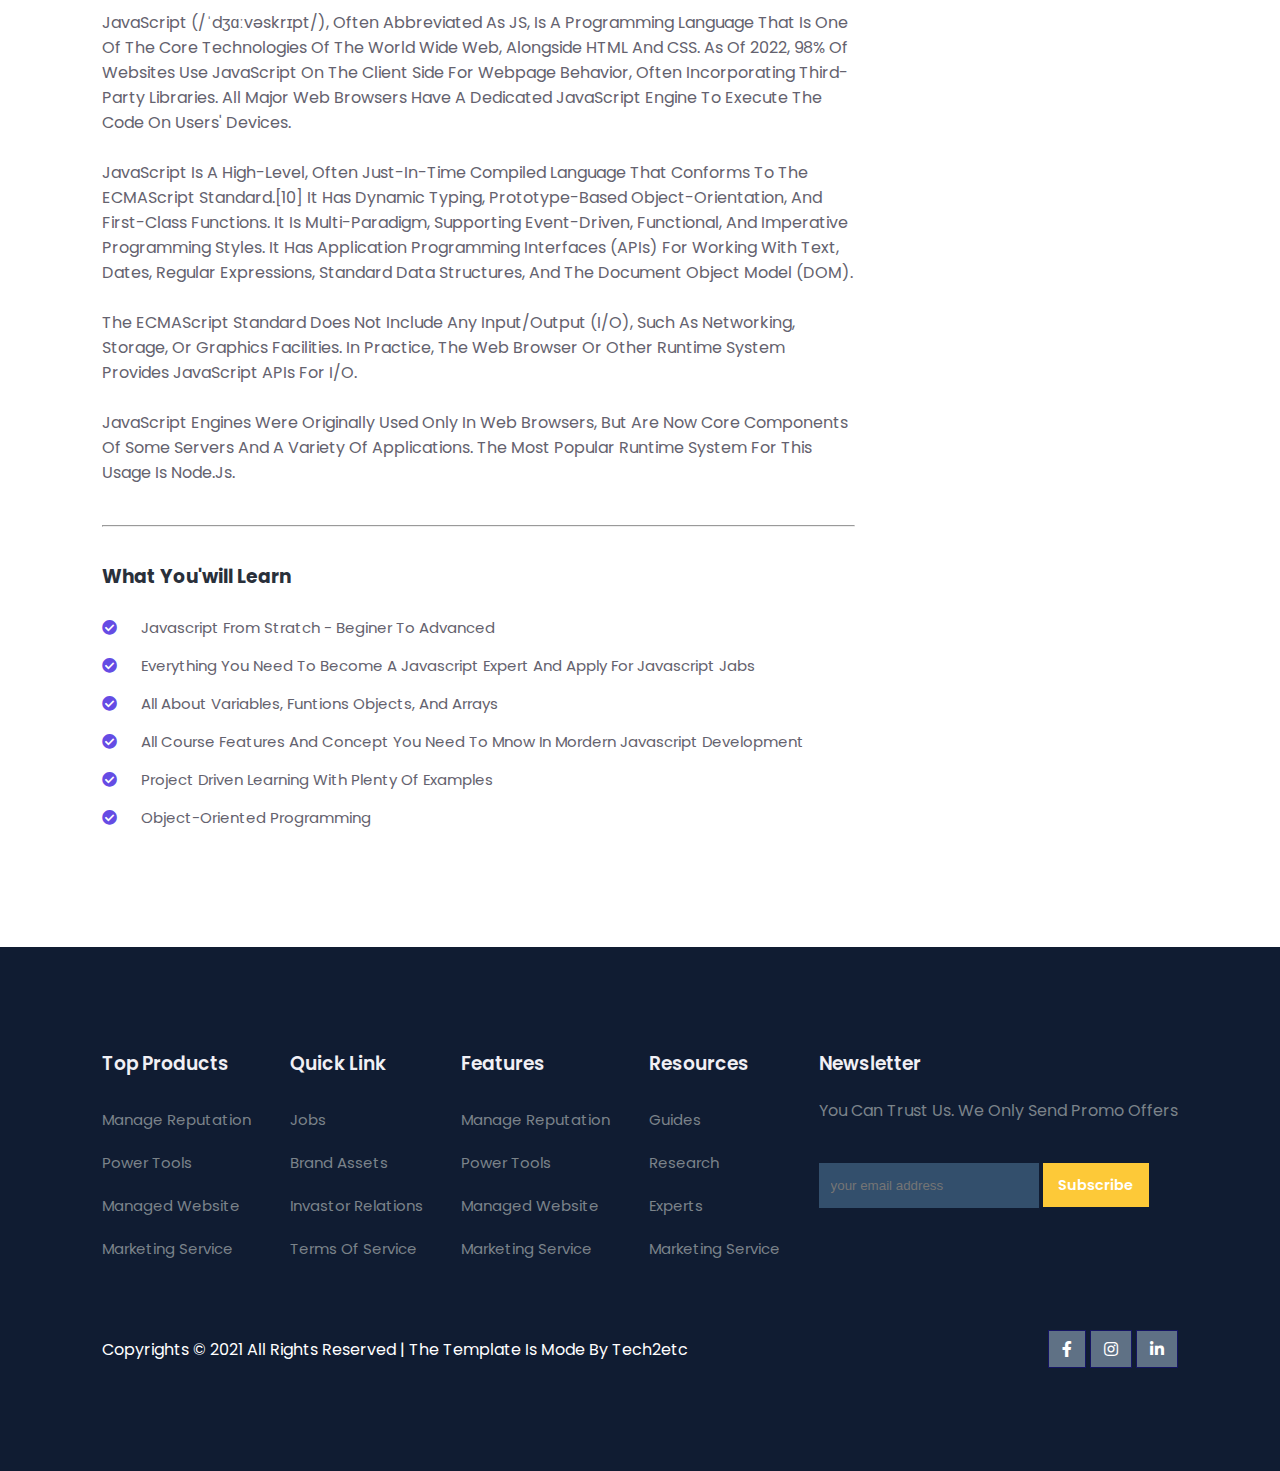
<file: course-inner.html>
<html lang="en">
<!DOCTYPE html>
<html lang="en">

<head>
    <meta charset="UTF-8">
    <meta http-equiv="X-UA-Compatible" content="IE=edge">
    <meta name="viewport" content="width=device-width, initial-scale=1.0">
    <title>Tech-2 etc Tutorial</title>
    <link rel="stylesheet" href="style.css">
    <link rel="stylesheet" href="https://use.fontawesome.com/releases/v5.15.4/css/all.css" />
    <link rel="stylesheet"
  href="https://unpkg.com/boxicons@latest/css/boxicons.min.css">
    <script src="https://code.jquery.com/jquery-3.7.0.min.js"
        integrity="sha256-2Pmvv0kuTBOenSvLm6bvfBSSHrUJ+3A7x6P5Ebd07/g=" crossorigin="anonymous"></script>
</head>

<body>
    <nav>
        <img src="images/logo.svg" alt="">
        <div class="navigation">
            <ul>
                <i id="menu-close" class='fas fa-times'></i>
                <li><a href="index.html">Home</a></li>
                <li><a href="about.html">About</a></li>
                <li><a href="blog.html">Blog</a></li>
                <li><a class="active" href="course.html">Courses</a></li>
                <li><a href="contact.html">Contact</a></li>
            </ul>
            <img id="menu-btn" src="images/menu.png" alt="">
        </div>
    </nav>
    <section id="about-home">
        <h2>Enroll our populor courses and skill up</h2>
    </section>
    <section id="course-inner">
        <div class="overview">
            <img class="course-img" src="images/c1.jpg" alt="">
            <div class="course-head">
                <div class="c-name">
                    <h2>javascript beginner course</h2>
                    <div class="star">
                        <i class='fas fa-star'></i>
                        <i class='fas fa-star'></i>
                        <i class='fas fa-star'></i>
                        <i class='fas fa-star'></i>
                        <i class='far fa-star'></i>
                    </div>
                    <p>modern javaascript from the beginning- all the way up to Js expert livel! THE must-have
                        javascript resourses in 2021</p>
                </div>
                <span>$49.99</span>
            </div>
            <h3>Instructor</h3>
            <div class="tutor">
                <img src="images/c4.jpg" alt="">
                <div class="tutor-de">
                    <h5>john doe</h5>
                    <p>web developer at google</p>
                </div>
            </div>
            <hr>
            <h3>course overview</h3>
            <p>JavaScript (/ˈdʒɑːvəskrɪpt/), often abbreviated as JS, is a programming language that is one of the core
                technologies of the World Wide Web, alongside HTML and CSS. As of 2022, 98% of websites use JavaScript
                on the client side for webpage behavior, often incorporating third-party libraries. All major web
                browsers have a dedicated JavaScript engine to execute the code on users' devices. <br><br>JavaScript is
                a high-level, often just-in-time compiled language that conforms to the ECMAScript standard.[10] It has
                dynamic typing, prototype-based object-orientation, and first-class functions. It is multi-paradigm,
                supporting event-driven, functional, and imperative programming styles. It has application programming
                interfaces (APIs) for working with text, dates, regular expressions, standard data structures, and the
                Document Object Model (DOM). <br><br>The ECMAScript standard does not include any input/output (I/O),
                such as networking, storage, or graphics facilities. In practice, the web browser or other runtime
                system provides JavaScript APIs for I/O. <br> <br>JavaScript engines were originally used only in web
                browsers, but are now core components of some servers and a variety of applications. The most popular
                runtime system for this usage is Node.js.
            </p>
            <hr>
            <h3>what you'will learn</h3>
            <div class="learn">
                <p> <i class="far fa-check-circle"></i> javascript from stratch - beginer to advanced</p>
                <p> <i class="far fa-check-circle"></i> everything you need to become a javascript expert and apply for
                    javascript jabs</p>
                <p> <i class="far fa-check-circle"></i> all about variables, funtions objects, and arrays</p>
                <p> <i class="far fa-check-circle"></i> all course features and concept you need to mnow in mordern
                    javascript development</p>
                <p> <i class="far fa-check-circle"></i> project driven learning with plenty of examples</p>
                <p> <i class="far fa-check-circle"></i> object-oriented programming</p>
            </div>
        </div>
        <div class="enroll">
            <h3>This course includes:</h3>
            <p> <i class='bx bx-video'></i> 52 hours video</p>
            <p> <i class="far fa-newspaper"></i> 75 articles</p>
            <p> <i class='bx bx-cloud-download'></i> downloadable resourses</p>
            <p> <i class='bx bx-infinite'></i>full lifetime access</p>
            <p> <i class='bx bx-mobile'></i> access mobile and tv</p>
            <p> <i class='bx bx-paperclip'></i> assignments</p>
            <p> <i class='bx bx-trophy'></i> certificat of completion</p>
            <div class="enroll-btn">
                <a class="blue" href="#">enroll</a>
            </div>
        </div>
    </section>
    <footer>
        <div class="footer-col">
            <h3>Top Products</h3>
            <li>manage reputation</li>
            <li>power tools</li>
            <li>managed website</li>
            <li>marketing service</li>
        </div>
        <div class="footer-col">
            <h3>quick link</h3>
            <li>jobs</li>
            <li>brand assets</li>
            <li>invastor relations</li>
            <li>terms of service</li>
        </div>
        <div class="footer-col">
            <h3>features</h3>
            <li>manage reputation</li>
            <li>power tools</li>
            <li>managed website</li>
            <li>marketing service</li>
        </div>
        <div class="footer-col">
            <h3>resources</h3>
            <li>guides</li>
            <li>research</li>
            <li>experts</li>
            <li>marketing service</li>
        </div>
        <div class="footer-col">
            <h3>newsletter</h3>
            <p>you can trust us. we only send promo offers</p>
            <div class="subscribe">
                <input type="email" placeholder="your email address">
                <a class="yellow" href="#">Subscribe</a>
            </div>
        </div>
        <div class="copyrights">
            <p>copyrights © 2021 all rights reserved | the template is mode by Tech2etc</p>
            <div class="pro-links">
                <i class='fab fa-facebook-f'></i>
                <i class='fab fa-instagram'></i>
                <i class='fab fa-linkedin-in'></i>
            </div>
        </div>
    </footer>

    <script>
        $('#menu-btn').click(function () {
            $('nav .navigation ul').addClass('active')
        });
        $('#menu-close').click(function () {
            $('nav .navigation ul').removeClass('active')
        });
    </script>
</body>

</html>
</file>
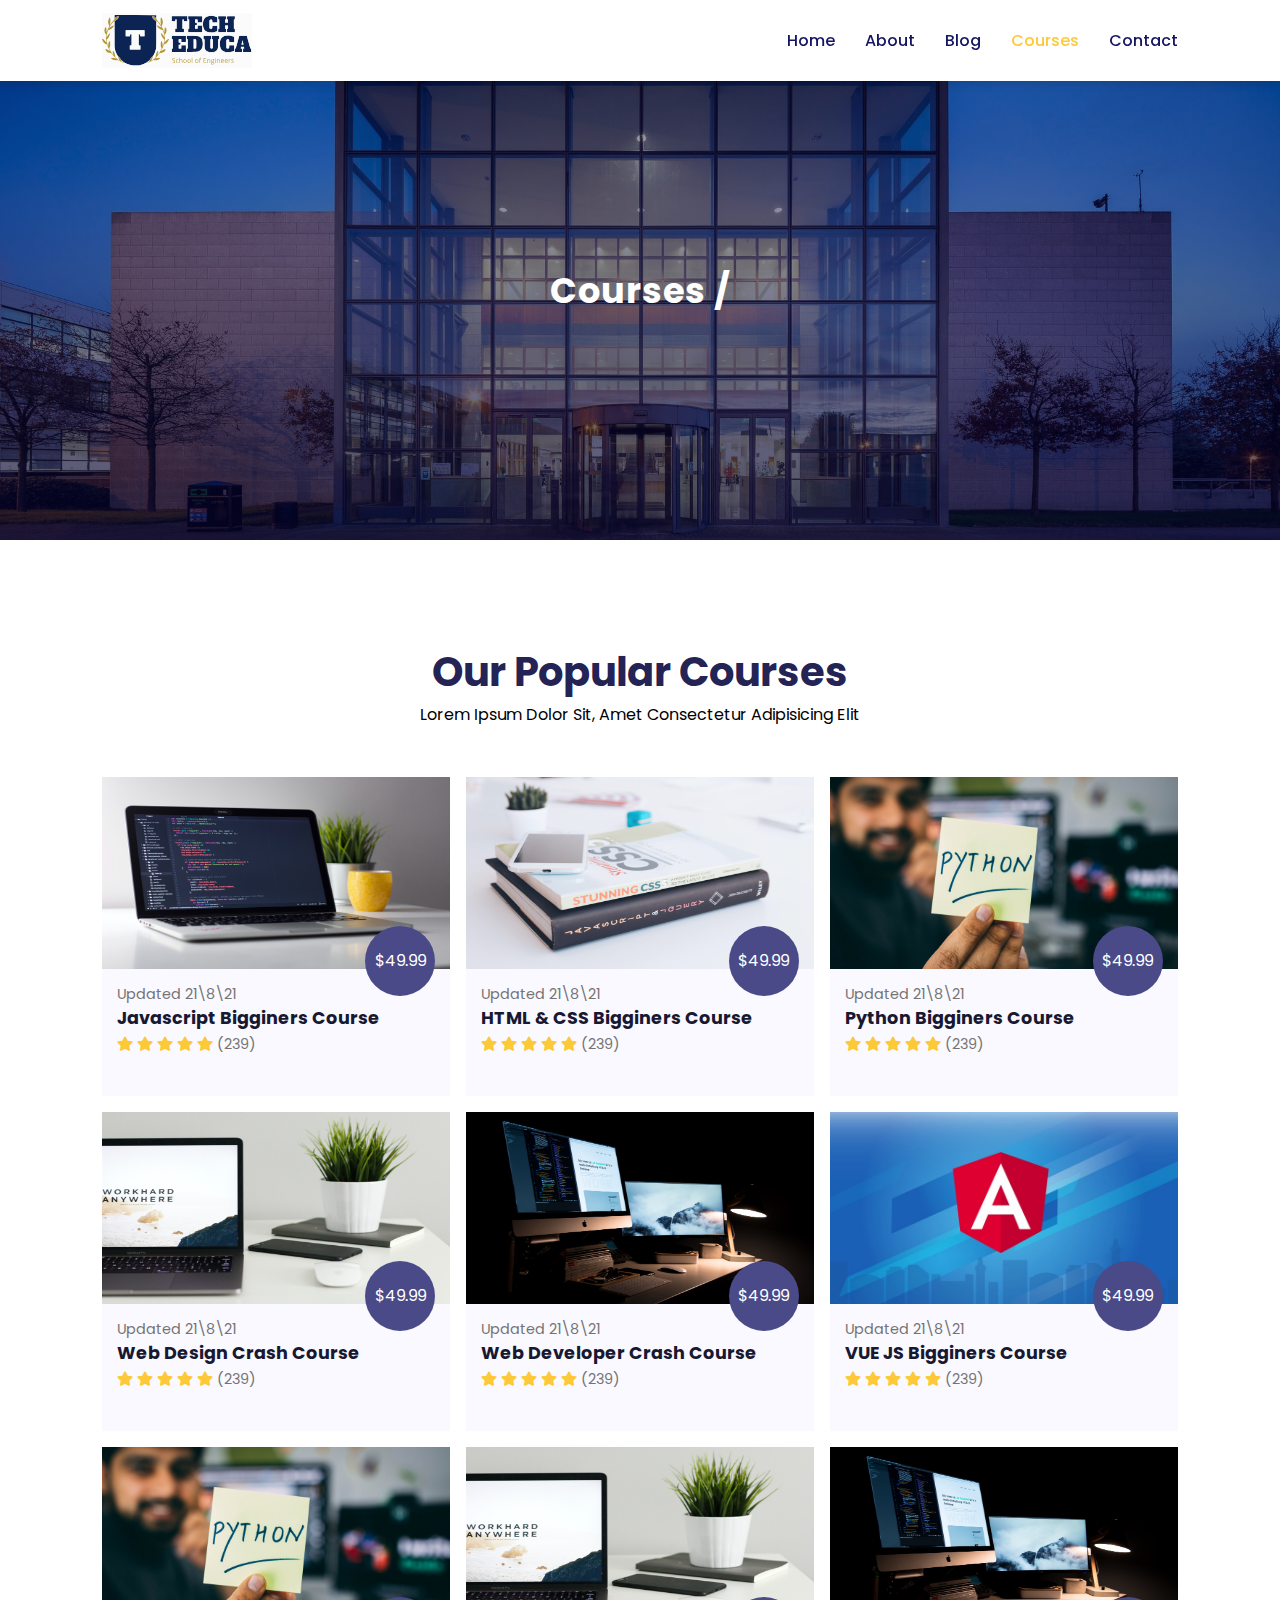
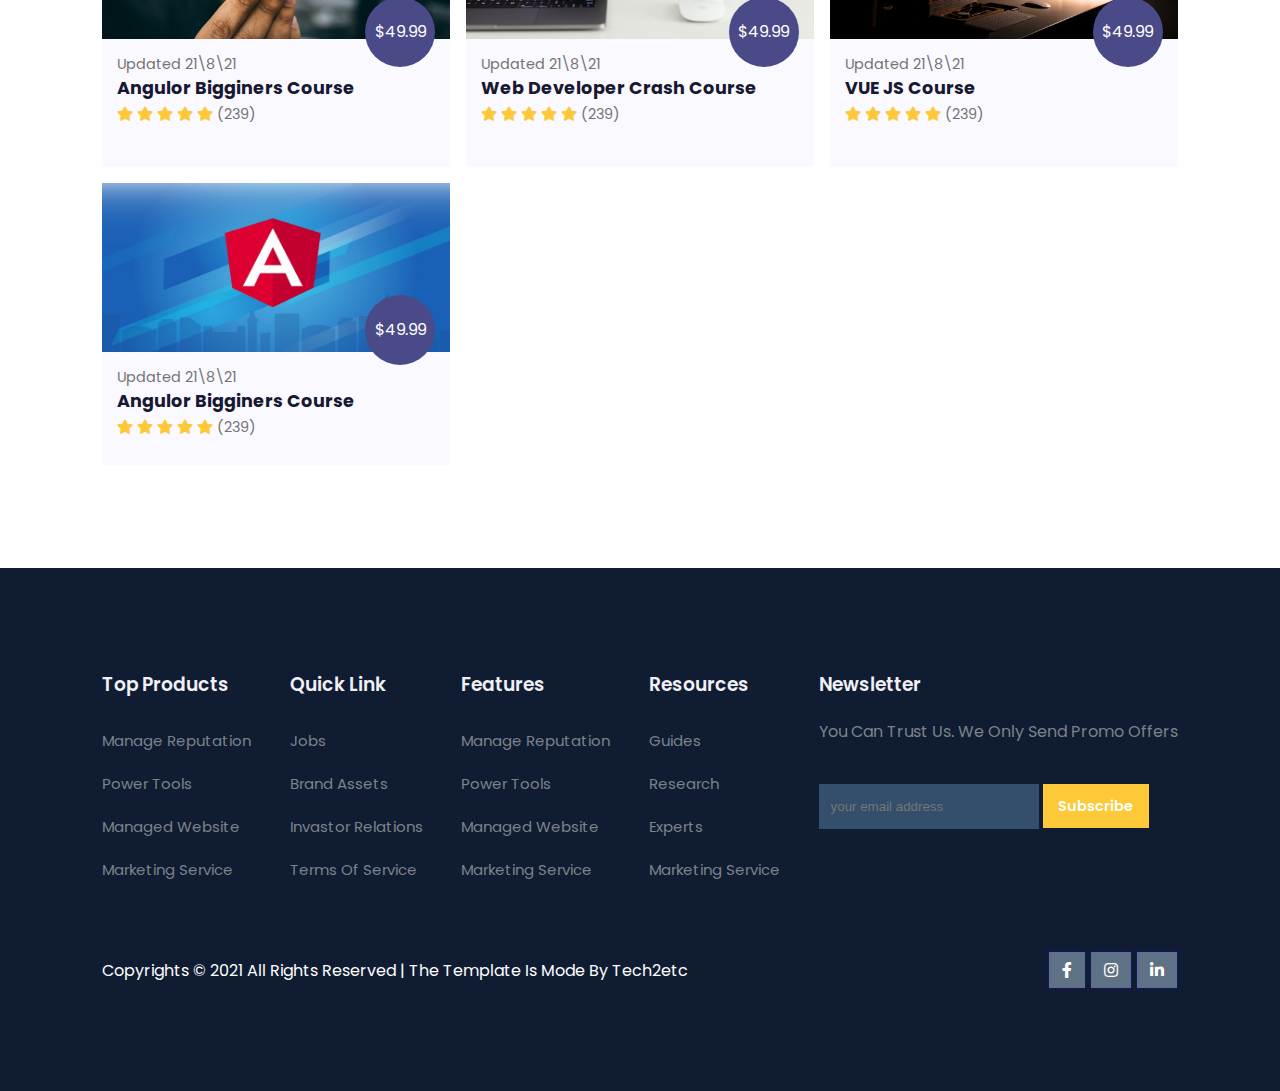
<file: course.html>
<html lang="en">
    <!DOCTYPE html>
    <html lang="en">
    
    <head>
        <meta charset="UTF-8">
        <meta http-equiv="X-UA-Compatible" content="IE=edge">
        <meta name="viewport" content="width=device-width, initial-scale=1.0">
        <title>Tech-2 etc Tutorial</title>
        <link rel="stylesheet" href="style.css">
        <link rel="stylesheet" href="https://use.fontawesome.com/releases/v5.15.4/css/all.css" />
        <script src="https://code.jquery.com/jquery-3.7.0.min.js"
            integrity="sha256-2Pmvv0kuTBOenSvLm6bvfBSSHrUJ+3A7x6P5Ebd07/g=" crossorigin="anonymous"></script>
    </head>
    
    <body>
        <nav>
            <img src="images/logo.svg" alt="">
            <div class="navigation">
                <ul>
                    <i id="menu-close" class='fas fa-times'></i>
                    <li><a href="index.html">Home</a></li>
                    <li><a href="about.html">About</a></li>
                    <li><a href="blog.html">Blog</a></li>
                    <li><a class="active" href="course.html">Courses</a></li>
                    <li><a href="contact.html">Contact</a></li>
                </ul>
                <img id="menu-btn" src="images/menu.png" alt="">
            </div>
        </nav>
        <section id="about-home">
            <h2>Courses /</h2>
        </section>
        <section id="course">
            <h1>our popular courses</h1>
            <P>Lorem ipsum dolor sit, amet consectetur adipisicing elit</P>
            <div class="course-box">
                <div onclick="window.location.href='course-inner.html';" class="courses">
                    <img src="images/c1.jpg" alt="">
                    <div class="details">
                        <span>updated 21\8\21</span>
                        <h6>javascript bigginers course</h6>
                        <div class="star">
                            <i class='fas fa-star'></i>
                            <i class='fas fa-star'></i>
                            <i class='fas fa-star'></i>
                            <i class='fas fa-star'></i>
                            <i class='fas fa-star'></i>
                            <span>(239)</span>
                        </div>
                    </div>
                    <div class="cost">
                        $49.99
                    </div>
                </div>
                <div class="courses">
                    <img src="images/c2.jpg" alt="">
                    <div class="details">
                        <span>updated 21\8\21</span>
                        <h6>HTML & CSS bigginers course</h6>
                        <div class="star">
                            <i class='fas fa-star'></i>
                            <i class='fas fa-star'></i>
                            <i class='fas fa-star'></i>
                            <i class='fas fa-star'></i>
                            <i class='fas fa-star'></i>
                            <span>(239)</span>
                        </div>
                    </div>
                    <div class="cost">
                        $49.99
                    </div>
                </div>
                <div class="courses">
                    <img src="images/c3.jpg" alt="">
                    <div class="details">
                        <span>updated 21\8\21</span>
                        <h6>Python bigginers course</h6>
                        <div class="star">
                            <i class='fas fa-star'></i>
                            <i class='fas fa-star'></i>
                            <i class='fas fa-star'></i>
                            <i class='fas fa-star'></i>
                            <i class='fas fa-star'></i>
                            <span>(239)</span>
                        </div>
                    </div>
                    <div class="cost">
                        $49.99
                    </div>
                </div>
                <div class="courses">
                    <img src="images/c4.jpg" alt="">
                    <div class="details">
                        <span>updated 21\8\21</span>
                        <h6>Web Design Crash course</h6>
                        <div class="star">
                            <i class='fas fa-star'></i>
                            <i class='fas fa-star'></i>
                            <i class='fas fa-star'></i>
                            <i class='fas fa-star'></i>
                            <i class='fas fa-star'></i>
                            <span>(239)</span>
                        </div>
                    </div>
                    <div class="cost">
                        $49.99
                    </div>
                </div>
                <div class="courses">
                    <img src="images/c5.jpg" alt="">
                    <div class="details">
                        <span>updated 21\8\21</span>
                        <h6>Web developer crash course</h6>
                        <div class="star">
                            <i class='fas fa-star'></i>
                            <i class='fas fa-star'></i>
                            <i class='fas fa-star'></i>
                            <i class='fas fa-star'></i>
                            <i class='fas fa-star'></i>
                            <span>(239)</span>
                        </div>
                    </div>
                    <div class="cost">
                        $49.99
                    </div>
                </div>
                <div class="courses">
                    <img src="images/c6.jpg" alt="">
                    <div class="details">
                        <span>updated 21\8\21</span>
                        <h6>VUE JS bigginers course</h6>
                        <div class="star">
                            <i class='fas fa-star'></i>
                            <i class='fas fa-star'></i>
                            <i class='fas fa-star'></i>
                            <i class='fas fa-star'></i>
                            <i class='fas fa-star'></i>
                            <span>(239)</span>
                        </div>
                    </div>
                    <div class="cost">
                        $49.99
                    </div>
                </div>
                <div class="courses">
                    <img src="images/c3.jpg" alt="">
                    <div class="details">
                        <span>updated 21\8\21</span>
                        <h6>Angulor bigginers course</h6>
                        <div class="star">
                            <i class='fas fa-star'></i>
                            <i class='fas fa-star'></i>
                            <i class='fas fa-star'></i>
                            <i class='fas fa-star'></i>
                            <i class='fas fa-star'></i>
                            <span>(239)</span>
                        </div>
                    </div>
                    <div class="cost">
                        $49.99
                    </div>
                </div>
                <div class="courses">
                    <img src="images/c4.jpg" alt="">
                    <div class="details">
                        <span>updated 21\8\21</span>
                        <h6>web developer crash course</h6>
                        <div class="star">
                            <i class='fas fa-star'></i>
                            <i class='fas fa-star'></i>
                            <i class='fas fa-star'></i>
                            <i class='fas fa-star'></i>
                            <i class='fas fa-star'></i>
                            <span>(239)</span>
                        </div>
                    </div>
                    <div class="cost">
                        $49.99
                    </div>
                </div>
                <div class="courses">
                    <img src="images/c5.jpg" alt="">
                    <div class="details">
                        <span>updated 21\8\21</span>
                        <h6>VUE JS course</h6>
                        <div class="star">
                            <i class='fas fa-star'></i>
                            <i class='fas fa-star'></i>
                            <i class='fas fa-star'></i>
                            <i class='fas fa-star'></i>
                            <i class='fas fa-star'></i>
                            <span>(239)</span>
                        </div>
                    </div>
                    <div class="cost">
                        $49.99
                    </div>
                </div>
                <div class="courses">
                    <img src="images/c6.jpg" alt="">
                    <div class="details">
                        <span>updated 21\8\21</span>
                        <h6>Angulor bigginers course</h6>
                        <div class="star">
                            <i class='fas fa-star'></i>
                            <i class='fas fa-star'></i>
                            <i class='fas fa-star'></i>
                            <i class='fas fa-star'></i>
                            <i class='fas fa-star'></i>
                            <span>(239)</span>
                        </div>
                    </div>
                    <div class="cost">
                        $49.99
                    </div>
                </div>
            </div>
        </section>
        <footer>
            <div class="footer-col">
                <h3>Top Products</h3>
                <li>manage reputation</li>
                <li>power tools</li>
                <li>managed website</li>
                <li>marketing service</li>
            </div>
            <div class="footer-col">
                <h3>quick link</h3>
                <li>jobs</li>
                <li>brand assets</li>
                <li>invastor relations</li>
                <li>terms of service</li>
            </div>
            <div class="footer-col">
                <h3>features</h3>
                <li>manage reputation</li>
                <li>power tools</li>
                <li>managed website</li>
                <li>marketing service</li>
            </div>
            <div class="footer-col">
                <h3>resources</h3>
                <li>guides</li>
                <li>research</li>
                <li>experts</li>
                <li>marketing service</li>
            </div>
            <div class="footer-col">
                <h3>newsletter</h3>
                <p>you can trust us. we only send promo offers</p>
                <div class="subscribe">
                    <input type="email" placeholder="your email address">
                    <a class="yellow" href="#">Subscribe</a>
                </div>
            </div>
            <div class="copyrights">
                <p>copyrights © 2021 all rights reserved | the template is mode by Tech2etc</p>
                <div class="pro-links">
                    <i class='fab fa-facebook-f'></i>
                    <i class='fab fa-instagram'></i>
                    <i class='fab fa-linkedin-in'></i>
                </div>
            </div>
        </footer>
    
        <script>
            $('#menu-btn').click(function () {
                $('nav .navigation ul').addClass('active')
            });
            $('#menu-close').click(function () {
                $('nav .navigation ul').removeClass('active')
            });
        </script>
    </body>
    
    </html>
</file>
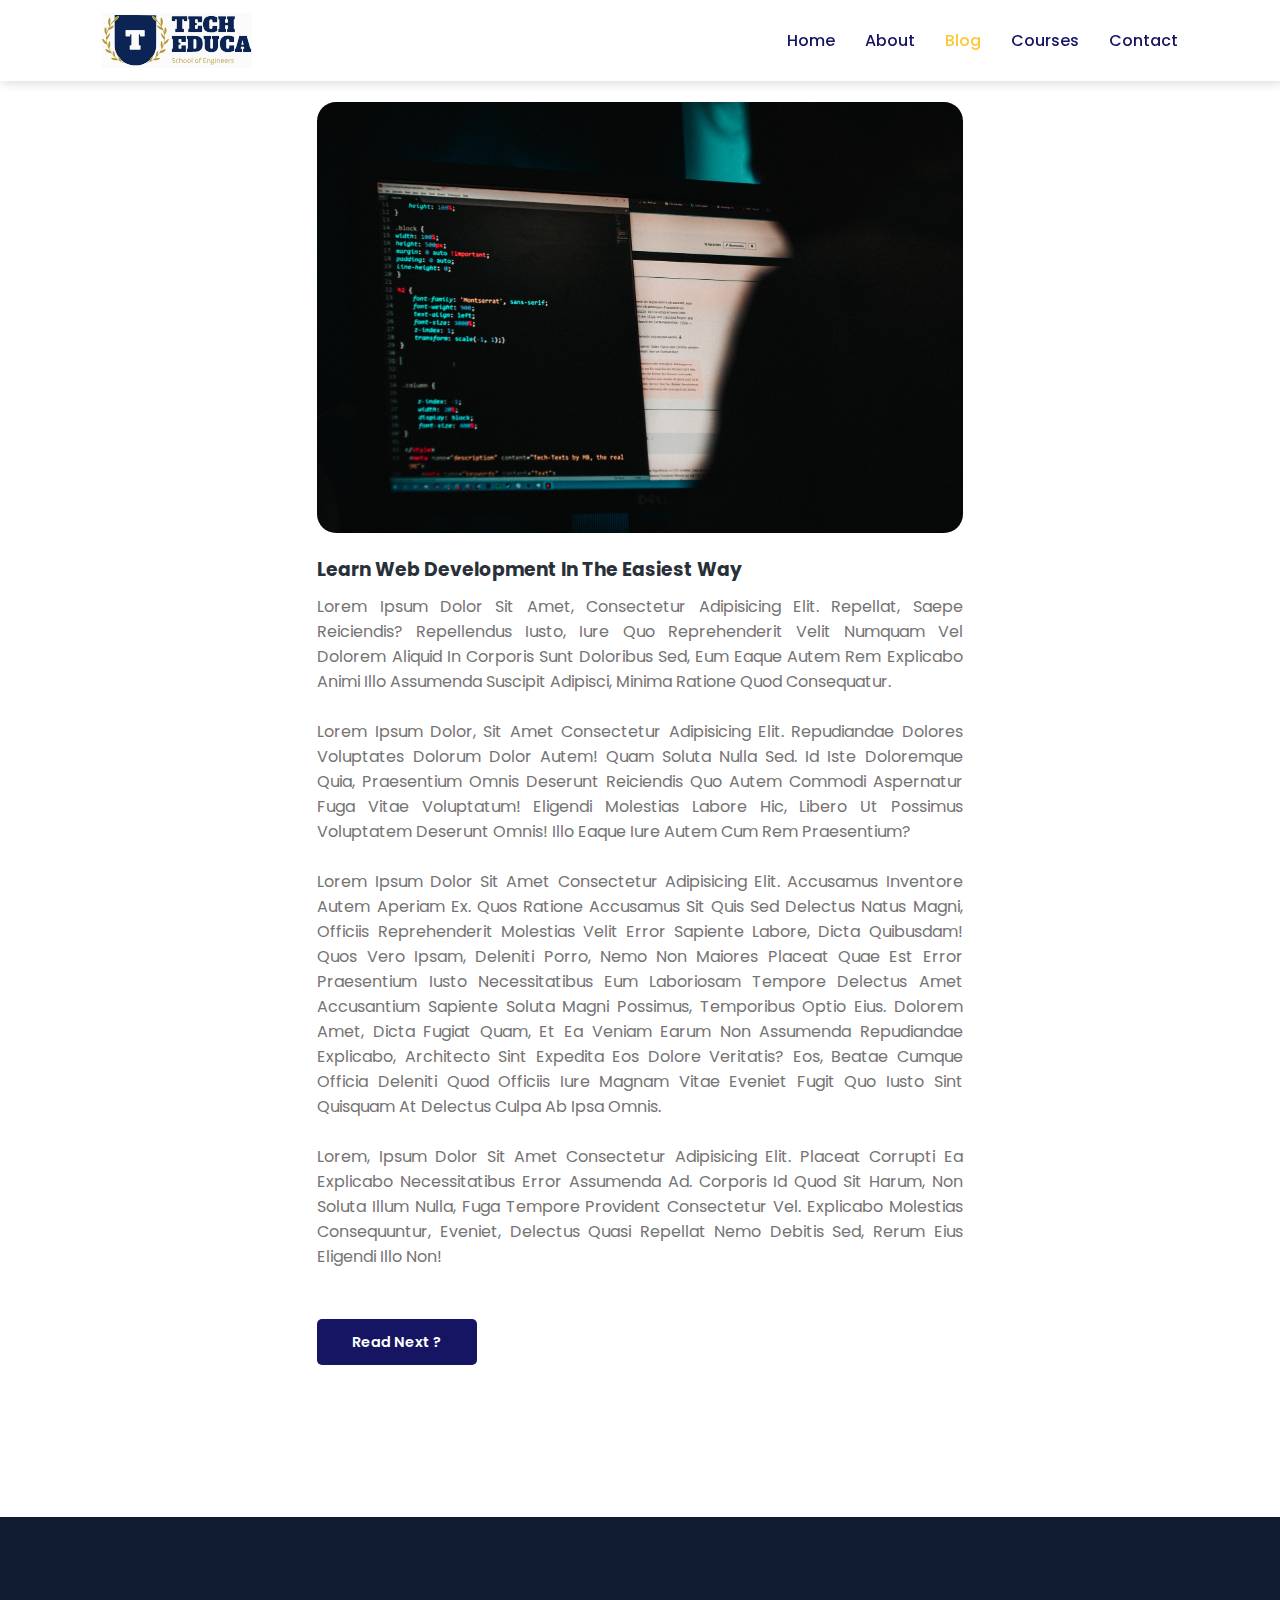
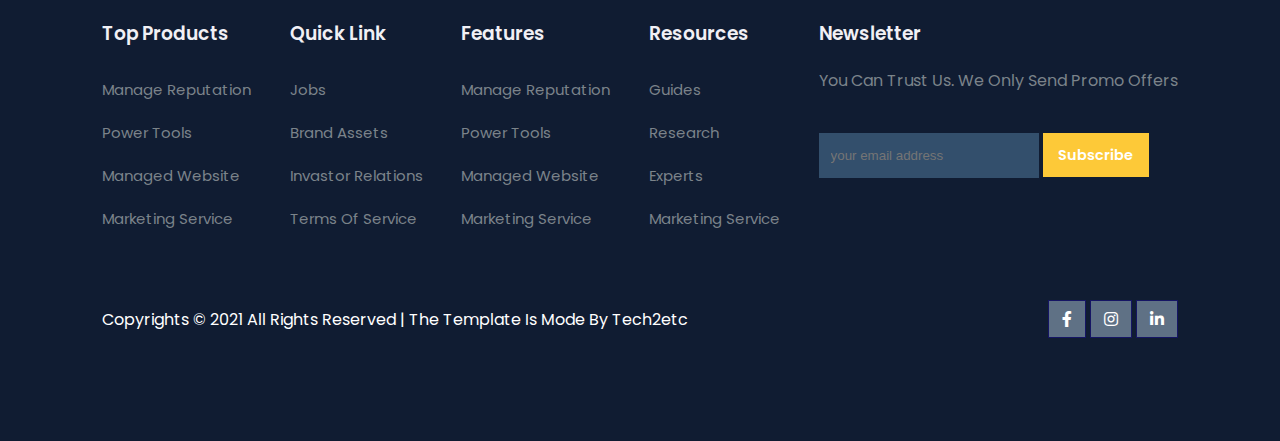
<file: post.html>
<!DOCTYPE html>
<html lang="en">

<head>
    <meta charset="UTF-8">
    <meta http-equiv="X-UA-Compatible" content="IE=edge">
    <meta name="viewport" content="width=device-width, initial-scale=1.0">
    <title>Tech-2 etc Tutorial</title>
    <link rel="stylesheet" href="style.css">
    <link rel="stylesheet" href="https://use.fontawesome.com/releases/v5.15.4/css/all.css" />
    <script src="https://code.jquery.com/jquery-3.7.0.min.js"
        integrity="sha256-2Pmvv0kuTBOenSvLm6bvfBSSHrUJ+3A7x6P5Ebd07/g=" crossorigin="anonymous"></script>
</head>

<body>
    <nav>
        <img src="images/logo.svg" alt="">
        <div class="navigation">
            <ul>
                <i id="menu-close" class='fas fa-times'></i>
                <li><a href="index.html">Home</a></li>
                <li><a href="about.html">About</a></li>
                <li><a class="active" href="blog.html">Blog</a></li>
                <li><a href="course.html">Courses</a></li>
                <li><a href="contact.html">Contact</a></li>
            </ul>
            <img id="menu-btn" src="images/menu.png" alt="">
        </div>
    </nav>
    <section id="blog-container">
        <div class="blogs blogpost">
            <div class="post">
                <img src="images/b1.jpg" alt="">
                <h3>learn web development in the easiest way</h3>
                <p>Lorem ipsum dolor sit amet, consectetur adipisicing elit. Repellat, saepe reiciendis? Repellendus
                    iusto, iure quo reprehenderit velit numquam vel dolorem aliquid in corporis sunt doloribus sed, eum
                    eaque autem rem explicabo animi illo assumenda suscipit adipisci, minima ratione quod consequatur.
                    <br><br>
                    Lorem ipsum dolor, sit amet consectetur adipisicing elit. Repudiandae dolores voluptates dolorum
                    dolor autem! Quam soluta nulla sed. Id iste doloremque quia, praesentium omnis deserunt reiciendis
                    quo autem commodi aspernatur fuga vitae voluptatum! Eligendi molestias labore hic, libero ut
                    possimus voluptatem deserunt omnis! Illo eaque iure autem cum rem praesentium?<br><br>Lorem ipsum
                    dolor sit amet consectetur adipisicing elit. Accusamus inventore autem aperiam ex. Quos ratione
                    accusamus sit quis sed delectus natus magni, officiis reprehenderit molestias velit error sapiente
                    labore, dicta quibusdam! Quos vero ipsam, deleniti porro, nemo non maiores placeat quae est error
                    praesentium iusto necessitatibus eum laboriosam tempore delectus amet accusantium sapiente soluta
                    magni possimus, temporibus optio eius. Dolorem amet, dicta fugiat quam, et ea veniam earum non
                    assumenda repudiandae explicabo, architecto sint expedita eos dolore veritatis? Eos, beatae cumque
                    officia deleniti quod officiis iure magnam vitae eveniet fugit quo iusto sint quisquam at delectus
                    culpa ab ipsa omnis. <br> <br>Lorem, ipsum dolor sit amet consectetur adipisicing elit. Placeat
                    corrupti ea explicabo necessitatibus error assumenda ad. Corporis id quod sit harum, non soluta
                    illum nulla, fuga tempore provident consectetur vel. Explicabo molestias consequuntur, eveniet,
                    delectus quasi repellat nemo debitis sed, rerum eius eligendi illo non!
                </p>
                <a href="#">Read Next ?</a>
            </div>
        </div>
    </section>
    <footer>
        <div class="footer-col">
            <h3>Top Products</h3>
            <li>manage reputation</li>
            <li>power tools</li>
            <li>managed website</li>
            <li>marketing service</li>
        </div>
        <div class="footer-col">
            <h3>quick link</h3>
            <li>jobs</li>
            <li>brand assets</li>
            <li>invastor relations</li>
            <li>terms of service</li>
        </div>
        <div class="footer-col">
            <h3>features</h3>
            <li>manage reputation</li>
            <li>power tools</li>
            <li>managed website</li>
            <li>marketing service</li>
        </div>
        <div class="footer-col">
            <h3>resources</h3>
            <li>guides</li>
            <li>research</li>
            <li>experts</li>
            <li>marketing service</li>
        </div>
        <div class="footer-col">
            <h3>newsletter</h3>
            <p>you can trust us. we only send promo offers</p>
            <div class="subscribe">
                <input type="email" placeholder="your email address">
                <a class="yellow" href="#">Subscribe</a>
            </div>
        </div>
        <div class="copyrights">
            <p>copyrights © 2021 all rights reserved | the template is mode by Tech2etc</p>
            <div class="pro-links">
                <i class='fab fa-facebook-f'></i>
                <i class='fab fa-instagram'></i>
                <i class='fab fa-linkedin-in'></i>
            </div>
        </div>
    </footer>

    <script>
        $('#menu-btn').click(function () {
            $('nav .navigation ul').addClass('active')
        });
        $('#menu-close').click(function () {
            $('nav .navigation ul').removeClass('active')
        });
    </script>
</body>

</html>
</file>
<file: style.css>
@import url('https://fonts.googleapis.com/css2?family=Foldit&family=Inter&family=Mukta&family=Poppins&display=swap');

* {
   margin: 0;
   padding: 0;
   box-sizing: border-box;
}

body {
   font-family: 'Poppins', sans-serif;
   text-transform: capitalize;
}

/* Global tags */
h1 {
   font-size: 2.5rem;
   font-weight: 700;
   color: rgb(35, 35, 85);
}

span {
   font-size: 0.9rem;
   color: #757373;
}

h6 {
   font-size: 1.1rem;
   color: rgb(24, 24, 49);
}

/* navigation */
nav {
   position: fixed;
   width: 100%;
   z-index: 999;
   background-color: #fff;
   padding: 1vw 8vw;
   display: flex;
   justify-content: space-between;
   align-items: center;
   box-shadow: 2px 2px 10px rgba(0, 0, 0, 0.15);
}

nav img {
   width: 150px;
   cursor: pointer;
}

nav .navigation {
   display: flex;
}

#menu-btn {
   width: 30px;
   height: 30px;
   display: none;
}

#menu-close {
   display: none;
}

nav .navigation ul {
   display: flex;
   justify-content: flex-end;
   align-items: center;
}

nav .navigation ul li {
   list-style: none;
   margin-left: 30px;
}

nav .navigation ul li a {
   color: rgb(21, 21, 100);
   text-decoration: none;
   font-size: 16px;
   font-weight: 500;
   transition: 0.2s ease-in-out;
}

nav .navigation ul li a.active,
nav .navigation ul li a:hover {
   color: #FDC938;
   transition: 0.2s ease-in-out;
}

/* Home section */

#home {
   background-image: linear-gradient(rgba(9, 5, 54, 0.3), rgba(5, 4, 46, 0.7)), url(images/back.jpg);
   height: 100vh;
   width: 100%;
   background-size: cover;
   background-position: center;
   display: flex;
   flex-direction: column;
   justify-content: center;
   align-items: center;
   text-align: center;
   padding-top: 40px;
}

#home h2 {
   font-size: 2.2rem;
   color: #fff;
   letter-spacing: 1px;
}

#home p {
   width: 50%;
   font-size: 0.9rem;
   color: #fff;
   line-height: 25px;
}

#home a {
   text-decoration: none;
   font-size: 0.9rem;
   padding: 13px 35px;
   background-color: #fff;
   font-weight: 600;
   border-radius: 5px;
}

#home .btn {
   margin-top: 30px;
}

#home a.blue {
   color: #fff;
   background-color: rgb(21, 21, 100);
   transition: 0.3s ease;
}

#home a.blue:hover {
   color: rgb(21, 21, 100);
   background-color: #fff;
}

#home a.yellow {
   color: #fff;
   background-color: #FDC938;
   transition: 0.3s ease;

}

#home a.yellow:hover {
   color: rgb(21, 21, 100);
   background-color: #fff;
}

/* features */

#features {
   padding: 5vw 8vw 0 8vw;
   text-align: center;
}

#features .fea-base {
   display: grid;
   grid-template-columns: repeat(auto-fit, minmax(320px, 1fr));
   gap: 1rem;
   margin-top: 50px;
}

#features .fea-box {
   background-color: #f9f9ff;
   text-align: start;
}

#features .fea-box i {
   font-size: 2.3rem;
   color: rgb(44, 44, 80);
}

#features .fea-box h1 {
   font-size: 1.2rem;
   font-weight: 600;
   color: rgb(46, 46, 60);
   padding: 13px 0 7px 0;
}

#features .fea-box p {
   font-size: 1rem;
   font-weight: 400;
   color: rgb(70, 70, 87);
}

/* Courses Section */

#course {
   padding: 8vw 8vw 8vw 8vw;
   text-align: center;
}

#course .course-box {
   display: grid;
   grid-template-columns: repeat(auto-fit, minmax(320px, 1fr));
   gap: 1rem;
   margin-top: 50px;
}

#course .courses {
   text-align: start;
   background-color: #f9f9ff;
   height: 100%;
   position: relative;
}

#course .courses img {
   width: 100%;
   height: 60%;
   background-size: cover;
}


#course .courses .details {
   padding: 15px 15px 0 15px;
}

#course .courses .details i {
   color: #FDC938;
   font-size: 0.9rem;
}

#course .courses .cost {
   background-color: rgb(74, 74, 136);
   color: #fff;
   line-height: 70px;
   width: 70px;
   height: 70px;
   text-align: center;
   border-radius: 50%;
   position: absolute;
   right: 15px;
   bottom: 100px;
}

/* registration */

#registration {
   padding: 6vw 8vw 6vw 8vw;
   background-image: linear-gradient(rgba(99, 112, 168, 0.5), rgba(81, 91, 233, 0.5)), url(images/signup.jpg);
   width: 100%;
   height: 100%;
   background-size: cover;
   background-position: center;
   display: flex;
   justify-content: space-between;
   text-align: center;
}

#registration .reminder {
   color: #fff;
}

#registration .reminder h1 {
   color: #fff;
}


#registration .reminder .time {
   display: flex;
   margin-top: 40px;
}

#registration .reminder .time .date {
   text-align: center;
   padding: 13px 33px;
   background: rgba(255, 255, 255, 0.25);
   backdrop-filter: blur(4px);
   box-shadow: 0 8px 32px 0 rgba(31, 38, 135, 0.37);
   border-radius: 10px;
   margin: 0 5px 10px 5px;
   border: 1px solid rgba(255, 255, 255, 0.18);
   font-size: 1.1rem;
   font-weight: 600;
}

#registration .form {
   background-color: #fff;
   border-radius: 8px;
   display: flex;
   flex-direction: column;
   padding: 40px;
   box-shadow: 0 8px 32px 0 rgba(31, 38, 135, 0.37);
}

#registration .form input {
   margin: 15px 0;
   padding: 15px 10px;
   border: 1px solid rgb(84, 40, 241);
   outline: none;
}

#registration .form input::placeholder {
   color: #413c3c;
   font-weight: 500;
   font-size: 0.9rem;
}

#registration .form .btn {
   margin-top: 20px;
}

#registration .form a.yellow {
   text-decoration: none;
   font-size: 0.9rem;
   padding: 13px 35px;
   background-color: #fff;
   font-weight: 600;
   border-radius: 5px;
   color: #fff;
   background-color: #FDC938;
   transition: 0.3s ease;
}

#registration .form a.yellow:hover {
   color: rgb(21, 21, 100);
   background-color: #fff;
}

#experts {
   padding: 8vw 8vw 0vw 8vw;
   text-align: center;
}

#experts .expert-box {
   display: grid;
   grid-template-columns: repeat(auto-fit, minmax(250px, 1fr));
   gap: 1rem;
   margin-top: 50px;
}

#experts .expert-box .profile {
   background-color: #fafaf1;
   padding: 30px 10px;
}

.pro-links {
   margin-top: 10px;
}

.pro-links i {
   padding: 10px 13px;
   border: 1px solid rgb(21, 21, 100);
   cursor: pointer;
   transition: .3s ease;
}

.pro-links i:hover {
   background-color: rgb(21, 21, 100);
   color: #fff;
   border: 1px solid rgb(21, 21, 100);
   cursor: pointer;
}

/* footer */

footer {
   padding: 8vw;
   background-color: #101c32;
   display: flex;
   justify-content: space-between;
   align-items: flex-start;
   flex-wrap: wrap;
}

footer .footer-col {
   padding-bottom: 40px;
}

footer h3 {
   color: rgb(241, 240, 245);
   font-weight: 600;
   padding-bottom: 20px;
}

footer li {
   list-style: none;
   color: #7b838a;
   padding: 10px 0;
   font-size: 15px;
   cursor: pointer;
   transition: 0.3s ease;
}

footer li:hover {
   color: rgb(241, 240, 245);
}

footer p {
   color: #7b838a;
}

footer .subscribe {
   margin-top: 20px;
}

footer input {
   width: 220px;
   padding: 15px 12px;
   margin-top: 20px;
   background-color: #334F6C;
   border: none;
   outline: none;
   color: #fff;
}

footer .subscribe a {
   text-decoration: none;
   font-size: 0.9rem;
   padding: 12px 15px;
   background-color: #fff;
   font-weight: 600;
}

footer .subscribe a.yellow {
   color: #fff;
   background-color: #FDC938;
   transition: 0.3s ease;

}

footer .subscribe a.yellow:hover {
   color: rgb(21, 21, 100);
   background-color: #fff;
}

footer .copyrights {
   margin-top: 20px;
   display: flex;
   justify-content: space-between;
   align-items: center;
   width: 100%;
   flex-wrap: wrap;
}

footer .copyrights p {
   color: #fff;
}

footer .copyrights .pro-links {
   margin-top: 0px;
}

footer .copyrights .pro-links i {
   background-color: #5f7185;
   color: #fff;
   transition: .3s ease;
}

footer .copyrights .pro-links i:hover {
   background-color: #FCD938;
   color: #2c2c2c;
}

/* About */

#about-home {
   background-image: linear-gradient(rgba(9, 5, 54, 0.3), rgba(5, 4, 46, 0.7)), url(images/back1.jpg);
   height: 60vh;
   width: 100%;
   background-size: cover;
   background-position: center;
   display: flex;
   flex-direction: column;
   justify-content: center;
   align-items: center;
   text-align: center;
   padding-top: 40px;
}

#about-home h2 {
   font-size: 2.2rem;
   color: #fff;
   letter-spacing: 1px;
}

/* About-container section */
#about-container {
   display: flex;
   align-items: center;
   padding: 8vw 8vw 2vw 8vw;
}

#about-container .about-img {
   width: 60%;
   padding-right: 60px;
}

#about-container .about-img img {
   width: 100%;
}

#about-container .about-text {
   width: 40%;
}

#about-container .about-text h2 {
   color: #293038;
   padding: 15px;
}

#about-container .about-text p {
   color: #686F7A;
   font-weight: 300;
}

#about-container .about-text .about-fe {
   display: flex;
   justify-content: space-between;
   align-items: flex-start;
   margin-top: 30px;
}

#about-container .about-text .about-fe img {
   width: 50px;
   background-size: cover;
   background-position: center;
   margin-right: 20px;
}

#about-container .about-text .about-fe .fe-text {
   width: 90%;
}

#about-container .about-text .about-fe .fe-text h5 {
   font-size: 16px;
   color: #293038;
}

/* Trust section */
#trust {
   text-align: center;
   padding: 8vw;
}

#trust .trust-img {
   margin-top: 60px;
   display: flex;
   justify-content: space-between;
   align-items: center;
}

#trust .trust-img img {
   width: 90PX;
   height: auto;
}

/* blog-container */
#blog-container {
   display: flex;
   justify-content: space-between;
   align-items: flex-start;
   padding: 8vw;
}

#blog-container .blogs {
   width: 60%;
}

#blog-container .blogs .post img {
   width: 100%;
   border-radius: 19px;
}

#blog-container .blogs .post {
   padding-bottom: 60px;
}

#blog-container .blogs .post h3 {
   color: #293038;
   padding: 15px 0 10px 0;
}

#blog-container .blogs .post p {
   color: #757373;
   padding-bottom: 20px;
}

#blog-container .blogs .post a {
   text-decoration: none;
   font-size: 0.9rem;
   padding: 13px 35px;
   background-color: rgb(21, 21, 100);
   color: #fff;
   border-radius: 5px;
   font-weight: 600;
}

#blog-container .cate {
   width: 30%;
}

#blog-container .cate h2 {
   padding-bottom: 7px;
}

#blog-container .cate a {
   text-decoration: none;
   color: #757373;
   font-weight: 500;
   line-height: 45px;

}

#blog-container .blogpost {
   width: 60%;
   margin: 0 auto;
}

#blog-container .blogpost p {
   text-align: justify;
   padding-bottom: 60px !important;
}

/* course-inner section */
#course-inner {
   display: flex;
   justify-content: space-between;
   align-items: flex-start;
   padding: 8vw;
}

#course-inner h3 {
   padding: 35px 0 25px 0;
   color: #29303B;
}

#course-inner P {
   color: #64626e;
}

#course-inner hr {
   height: 1px;
   background-color: rgba(236, 226, 229, 0.5);
   margin-top: 40px;
}

#course-inner .overview {
   width: 70%;
}

#course-inner .overview .course-img {
   width: 100%;
   height: 60vh;
   object-fit: cover;
   border-radius: 12px;
   margin-bottom: 20px;
}

#course-inner .overview .course-head {
   display: flex;
   justify-content: space-between;
   align-items: flex-start;
}

#course-inner .overview .course-head .c-name {
   width: 70%;
}

#course-inner .overview .course-head .c-name h2 {
   color: #293038;
}

#course-inner .overview .course-head .c-name .star {
   margin: 6px 0;
}

#course-inner .overview .course-head .c-name .star i {
   color: #FDC938;
   font-size: 0.9rem;
}

#course-inner .overview .course-head .c-name p {
   font-size: 15px;
}

#course-inner .overview .course-head span {
   padding: 16px 13px;
   border-radius: 5px;
   color: #5838fc;
   font-size: 24px;
   font-weight: 700;
   background-color: rgba(88, 56, 252, 0.1);
}

#course-inner .learn p {
   font-size: 15px;
   padding-bottom: 15px;
}

#course-inner .learn p i {
   color: #654ce4;
   font-weight: 700;
   margin-right: 20px;
}

#course-inner .tutor {
   display: flex;
}

#course-inner .tutor img {
   width: 70px;
   height: 70px;
   border-radius: 50%;
   margin-right: 20px;
}

#course-inner .tutor h5 {
   font-size: 15px;
}

#course-inner .enroll {
   width: 300px;
   padding: 0 30px 30px 30px;
   border-radius: 11px;
   box-shadow: 0px 20px 40px 0px rgb(11 2 55 / 8%);
}

#course-inner .enroll h3 {
   padding-bottom: 10px;
}

#course-inner .enroll p {
   font-size: 15px;
   color: #64626e;
   margin: 15px 0;
}

#course-inner .enroll p i {
   color: #654ce4;
   font-weight: 500;
   margin-right: 18px;
   width: 16px;
   height: 16;
   line-height: 16px;
   text-align: center;
}

#course-inner .enroll .enroll-btn {
   padding: 25px 0 20px 0;
   margin: auto;
   text-align: center;
}

#course-inner .enroll .enroll-btn a {
   text-decoration: none;
   font-size: 0.8rem;
   padding: 13px 45px;
   border-radius: 5px;
   font-weight: 600;
   color: #fff;
   background-color: rgb(50, 50, 136);
}

/* contact section */
#contact {
   display: flex;
   justify-content: space-between;
   align-items: flex-start;
   padding: 8vw;
}

#contact .getin {
   width: 350px;
}

#contact .getin h2 {
   color: #2c234d;
   font-size: 30px;
   font-weight: 800;
   line-height: 0.8;
   margin-bottom: 16px;
}

#contact .getin p {
   color: #686875;
   line-height: 24px;
   margin-bottom: 33px;
   padding-bottom: 25px;
   border-bottom: 1px solid #e5e4ed;
}

#contact .getin h3 {
   color: #2c234d;
   font-size: 16px;
   font-weight: 600;
   line-height: 26px;
   margin-bottom: 15px;
}

#contact .getin .getin-details div {
   display: flex;
}

#contact .getin .getin-details div .get {
   font-size: 16px;
   line-height: 22px;
   color: #5838fc;
   margin-right: 20px;
}

#contact .getin .getin-details div p {
   font-size: 14px;
   border-bottom: none;
   line-height: 22px;
   margin-bottom: 15px;
}

#contact .getin .getin-details .pro-links i {
   margin-right: 8px;
}

#contact .form {
   width: 60%;
   background: #f7f6fa;
   padding: 40px;
   border-radius: 10px;
}

#contact .form h4 {
   font-size: 24px;
   cursor: #2c234d;
   line-height: 30px;
   margin-bottom: 8px;
}

#contact .form p {
   color: #686875;
   line-height: 24px;
   padding-bottom: 25px;
}

#contact .form .form-row {
   display: flex;
   justify-content: space-between;
   width: 100%;
}

#contact .form .form-row input {
   width: 48%;
   font-size: 14px;
   font-weight: 400;
   border-radius: 3px;
   border: none;
   background: #fff;
   color: #7a7c87;
   outline: none;
   padding: 20px 30px;
   margin-bottom: 20px;
}

#contact .form .form-col input,
#contact .form .form-col textarea {
   width: 100%;
   font-size: 14px;
   font-weight: 400;
   border-radius: 3px;
   border: none;
   background: #fff;
   color: #7a7c87;
   outline: none;
   padding: 20px 30px;
   margin-bottom: 20px;
}

#contact .form button {
   font-size: 0.9rem;
   padding: 13px 25px;
   background: rgb(21, 21, 100);
   border-radius: 5px;
   outline: none;
   border: none;
   font-weight: 600;
   cursor: pointer;
   color: #fff;

}

#map {
   width: 100%;
   height: 70vh;
   margin-bottom: 8vw;
}

#map iframe {
   width: 100%;
   height: 100%;
}

@media (max-width:820px) {
   #home p {
      width: 80%;
   }

   #registration .reminder .time {
      display: flex;
      flex-wrap: wrap;
      margin-top: 40px;
   }

   #experts {
      padding: 8vw 4vw 4vw 4vw;
   }

   footer .copyrights .pro-links {
      margin-top: 15px;
   }

   /* blog section */
   #blog-container {
      padding: 8vw 4vw;
   }

   #blog-container .blogpost {
      width: 100%;
      margin-top: 30px;
   }

   #blog-container .blogpost img {
      width: 100%;
      height: 50vh;
      object-fit: cover;
   }

   /* course inner */
   #course-inner {
      display: flex;
      flex-direction: column;
      justify-content: center;
      align-items: flex-start;
      padding: 8vw 4vw;
   }

   #course-inner .overview {
      width: 100%;
   }

   #course-inner .overview .course-img {
      width: 100%;
      height: 100%;
   }

   #course-inner .enroll {
      margin-top: 25px;
   }

}

@media (max-width:769px) {
   nav {
      padding: 15px 20px;
   }

   nav img {
      width: 130px;
   }

   #menu-btn {
      display: initial;
   }

   #menu-close {
      display: initial;
      font-size: 1.6rem;
      color: #fff;
      padding: 30px 0 20px 20px;
   }

   nav .navigation ul {
      position: absolute;
      top: 0;
      right: -220px;
      width: 220px;
      height: 100vh;
      background-color: rgba(17, 20, 104, 0.45);
      backdrop-filter: blur(4.5px);
      border: 1px solid rgba(255, 255, 255, 0.18);
      display: flex;
      flex-direction: column;
      justify-content: flex-start;
      align-items: flex-start;
      transition: 0.3s ease;
   }

   nav .navigation ul.active {
      right: 0;
   }

   nav .navigation ul li {
      padding: 20px 0 20px 40px;
      margin-left: 0;
   }

   nav .navigation ul li a {
      color: #fff;
   }

   #home p {
      width: 90%;
   }

   #home {
      padding-top: 0px;
   }

   #features {
      padding: 8vw 4vw 0 4vw;
   }

   #course {
      padding: 8vw 4vw 0vw 4vw;
   }

   #registration {
      margin-top: 8vw;
      padding: 6vw 4vw 6vw 4vw;
   }

   #registration .reminder .time {
      display: flex;
      flex-wrap: wrap;
      margin-top: 40px;
   }

   #experts {
      padding: 8vw 4vw 4vw 4vw;
   }

   footer .copyrights .pro-links {
      margin-top: 15px;
   }

   /* About-container */
   #about-container {
      padding: 8vw 4vw 2vw 4vw;
   }

   #about-container .about-img {
      padding-right: 30px;
   }

   #trust .trust-img img {
      width: 50PX;
      height: auto;
   }

   /* blog section */
   #blog-container {
      padding: 8vw 4vw;
   }

   #blog-container .blogpost {
      width: 100%;
      margin-top: 30px;
   }

   #blog-container .blogpost img {
      width: 100%;
      height: 50vh;
      object-fit: cover;
   }

   /* course inner */
   #course-inner {
      display: flex;
      flex-direction: column;
      justify-content: center;
      align-items: flex-start;
      padding: 8vw 4vw;
   }

   #course-inner .overview {
      width: 100%;
   }

   #course-inner .overview .course-img {
      width: 100%;
      height: 100%;
   }

   #course-inner .enroll {
      margin-top: 25px;
   }

   /* contact section */
   #contact {
      padding: 8vw 4vw;
   }

   #contact .getin {
      width: 250px;
   }
}

@media (max-width:540px) {
   #registration {
      display: flex;
      flex-direction: column;
      justify-content: center;
      align-items: center;
      text-align: center;
   }

   #registration .reminder .time {
      display: flex;
      flex-wrap: wrap;
      justify-content: center;
      align-items: center;
      margin-top: 20px;
      margin-bottom: 20px;
   }

   /* About-container */
   #about-container {
      flex-direction: column-reverse;
   }

   #about-container .about-img {
      width: 100%;
      padding-right: 0px;
   }

   #about-container .about-text {
      width: 100%;
      padding-bottom: 20px;
   }

   #trust .trust-img {
      margin-top: 40px;
      display: flex;
      justify-content: center;
      align-items: center;
      flex-wrap: wrap;
   }

   #trust .trust-img img {
      margin: 10px 22px;
      width: 75PX;
   }

   #blog-container .blogpost {
      margin-top: 50px;
   }

   #course-inner .overview .course-head .c-name {
      width: 50%;
   }

   #course-inner .overview .course-head .c-name h2 {
      font-size: 22px;
   }

   #course-inner .overview .course-head span {
      font-size: 22px;
   }

   #course-inner .enroll {
      width: 100%;
   }

}

@media (max-width:475px) {
   #registration {
      display: flex;
      flex-direction: column;
      justify-content: center;
      align-items: center;
      text-align: center;
   }

   #registration .reminder .time {
      display: flex;
      flex-wrap: wrap;
      justify-content: center;
      align-items: center;
      margin-top: 20px;
      margin-bottom: 20px;
   }

   /* About-container */
   #about-container {
      flex-direction: column-reverse;
   }

   #about-container .about-img {
      width: 100%;
      padding-right: 0px;
   }

   #about-container .about-text {
      width: 100%;
      padding-bottom: 20px;
   }

   #trust .trust-img {
      margin-top: 40px;
      display: flex;
      justify-content: center;
      align-items: center;
      flex-wrap: wrap;
   }

   #trust .trust-img img {
      margin: 10px 15px;
      width: 60PX;
   }

   /* blog section */
   #blog-container {
      flex-direction: column;
   }

   #blog-container .blogs {
      width: 100%;
   }

   #blog-container .cate {
      width: 100%;
   }

   #blog-container .blogpost {
      width: 100%;
      margin-top: 70px;
   }

   #blog-container .blogpost img {
      width: 100%;
      height: 50vh;
      object-fit: cover;
   }

   /* course-inner */
   #course-inner .overview .course-head .c-name {
      width: 50%;
   }

   #course-inner .overview .course-head .c-name h2 {
      font-size: 22px;
   }

   #course-inner .overview .course-head span {
      font-size: 22px;
   }

   #course-inner .enroll {
      width: 100%;
   }

   /* contect section */
   #contact {
      display: flex;
      flex-direction: column;
      justify-content: flex-start;
      align-items: flex-start;
   }

   #contact .getin {
      width: 100%;
      margin-bottom: 30px;
   }

   #contact .form {
      width: 100%;
      padding: 40px 30px;
   }

   #contact .form .form-row {
      display: flex;
      flex-direction: column;
      justify-content: flex-start;
      width: 100%;
   }
   #contact .form .form-row input{
      width: 100%;
   }

}

@media (max-width:375px) {
   #registration .reminder .time .date {
      padding: 12px 13px;
   }

   #registration .form {
      padding: 20px;
   }

   footer input {
      width: 100%;
      margin-bottom: 20px;
   }

}

@media (max-width:280px) {
   #home a {
      padding: 12px 15px;
   }

   #home h2 {
      font-size: 1.8rem;
   }

   h1 {
      font-size: 1.5rem;
   }
}
</file>
